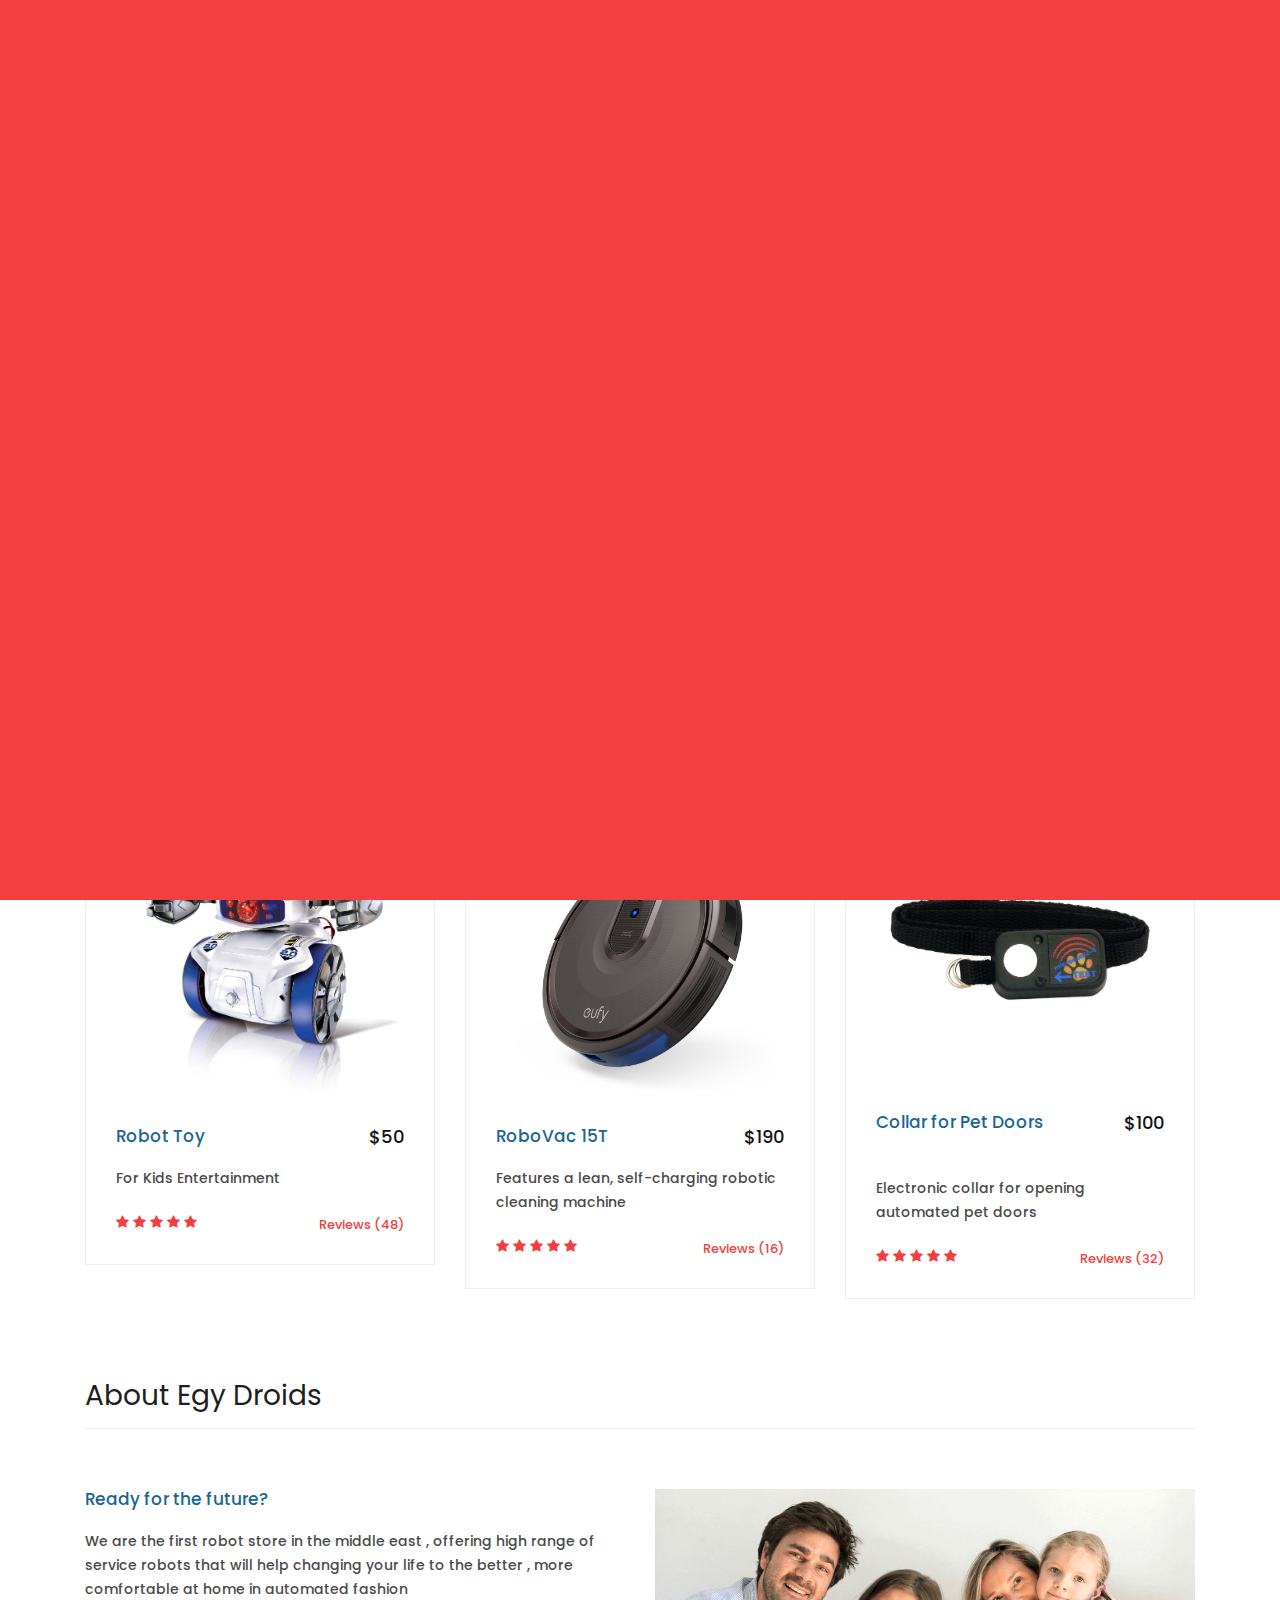
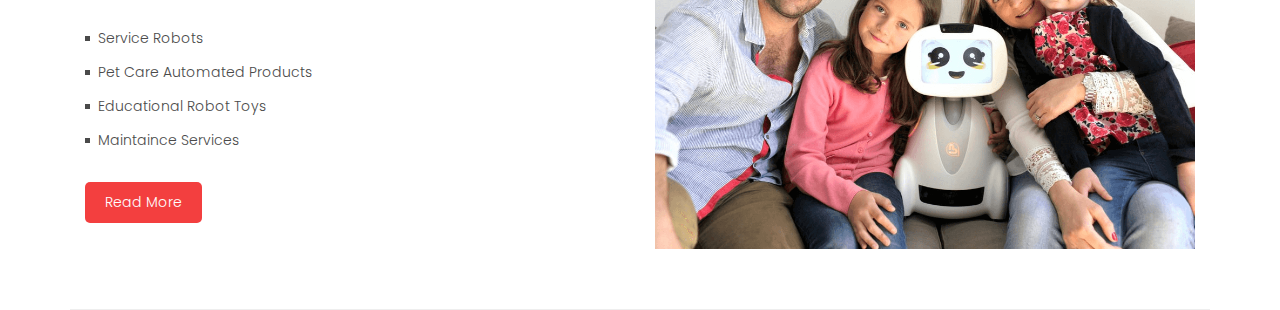
<file: index.html>
<!DOCTYPE html>
<html lang="en">

  <head>

    <meta charset="utf-8">
    <meta name="viewport" content="width=device-width, initial-scale=1, shrink-to-fit=no">
    <meta name="description" content="">
    <meta name="author" content="">
    <link href="https://fonts.googleapis.com/css?family=Poppins:100,200,300,400,500,600,700,800,900&display=swap" rel="stylesheet">

    <title>EgyDroids - Robot Store</title>
   
    <meta http-equiv = "refresh" content = "2; url = home.php" />
    <!-- Bootstrap core CSS -->
    <link href="vendor/bootstrap/css/bootstrap.min.css" rel="stylesheet">


    <!-- Additional CSS Files -->
    <link rel="stylesheet" href="assets/css/fontawesome.css">
    <link rel="stylesheet" href="assets/css/main.css">
    <link rel="stylesheet" href="assets/css/owl.css">

  </head>

  <body>
      

    <!-- ***** Preloader Start ***** -->
    <div id="preloader">
        <div class="jumper">
            <div></div>
            <div></div>
            <div></div>
        </div>
    </div>  
    <!-- ***** Preloader End ***** -->

    <!-- Header -->
    <header class="">
      <nav class="navbar navbar-expand-lg">
        <div class="container">
          <a class="navbar-brand" href="home.html"><h2>Egy <em>Droids</em></h2></a>
          <button class="navbar-toggler" type="button" data-toggle="collapse" data-target="#navbarResponsive" aria-controls="navbarResponsive" aria-expanded="false" aria-label="Toggle navigation">
            <span class="navbar-toggler-icon"></span>
          </button>
          <div class="collapse navbar-collapse" id="navbarResponsive">
            <ul class="navbar-nav ml-auto">
              
                <li class="nav-item active ">
                <a class="nav-link" href="home.html">Home</a>
              </li>
              <li class="nav-item ">
                <a class="nav-link" href="products.html">Our Products</a>
              </li>
              <li class="nav-item">
                <a class="nav-link" href="about.html">About Us</a>
              </li>
              <li class="nav-item">
                <a class="nav-link" href="contact.html">Contact Us</a>
              </li>
                  <li class="nav-item">
                <a class="nav-link" href="register.html">Sign Up</a>
              </li>
          
            <li class="nav-item">
          <a class="nav-link" href="login.html">Log in</a>
      
            </ul>
          </div>
        </div>
      </nav>
    </header>

    <!-- Page Content -->
    <!-- Banner Starts Here -->
    <div class="banner header-text">
      <div class="owl-banner owl-carousel">
        <div class="banner-item-01">
          <div class="text-content">
            <h4>Best Offer</h4>
            <h2 >New Arrivals On Sale</h2>
          </div>
        </div>
        <div class="banner-item-02">
          <div class="text-content">
            <h4>Flash Deals</h4>
            <h2>Get your best products</h2>
          </div>
        </div>
        <div class="banner-item-03">
          <div class="text-content">
            <h4>Last Minute</h4>
            <h2>Grab last minute deals</h2>
          </div>
        </div>
      </div>
    </div>
    <!-- Banner Ends Here -->

    <div class="latest-products">
      <div class="container">
        <div class="row">
          <div class="col-md-12">
            <div class="section-heading">
              <h2>Latest Products</h2>
              <a href="products.html">view all products <i class="fa fa-angle-right"></i></a>
            </div>
          </div>
          <div class="col-md-4">
            <div class="product-item">
             <center><a href="#"><img src="assets/images/product_01.jpg" alt="" style="width: 80%" height="80% " ></a></center> 
              <div class="down-content">
                <a href="#"><h4>Hanson Robotics Sophia </h4></a>
                <h6>$800.00</h6>
                <p>comes with everything needed for scientific R&D and business applications.</p>
                <ul class="stars">
                  <li><i class="fa fa-star"></i></li>
                  <li><i class="fa fa-star"></i></li>
                  <li><i class="fa fa-star"></i></li>
                  <li><i class="fa fa-star"></i></li>
                  <li><i class="fa fa-star"></i></li>
                </ul>
                <span>Reviews (24)</span>
              </div>
            </div>
          </div>
          <div class="col-md-4">
            <div class="product-item">
             <center> <a href="#"><img src="assets/images/product_02.jpg" alt="" style="width: 46.7%" height="46.7% " ></a></center>
              <div class="down-content">
                <a href="#"><h4>Eufy Robot Humanoid </h4></a>
                <h6>$500</h6>
                <p>Helps in work productivity</p>
                <ul class="stars">
                  <li><i class="fa fa-star"></i></li>
                  <li><i class="fa fa-star"></i></li>
                  <li><i class="fa fa-star"></i></li>
                  <li><i class="fa fa-star"></i></li>
                  <li><i class="fa fa-star"></i></li>
                </ul>
                <span>Reviews (21)</span>
              </div>
            </div>
          </div>
          <div class="col-md-4">
            <div class="product-item">
                <center> <a href="#"><img src="assets/images/product_03.jpg" alt="" style="width:80%" height="80% " ></a></center>
              <div class="down-content">
                <a href="#"><h4>Pet care device</h4></a>
                <h6>$300</h6>
                <p>Cleans and feeds pet</p>
                <ul class="stars">
                  <li><i class="fa fa-star"></i></li>
                  <li><i class="fa fa-star"></i></li>
                  <li><i class="fa fa-star"></i></li>
                  <li><i class="fa fa-star"></i></li>
                  <li><i class="fa fa-star"></i></li>
                </ul>
                <span>Reviews (36)</span>
              </div>
            </div>
          </div>
          <div class="col-md-4">
            <div class="product-item">
     <center><a href="#"><img src="assets/images/product_04.jpg" alt="" style="width: 80%" height="80% " ></a></center> 
              <div class="down-content">
                <a href="#"><h4>Robot Toy</h4></a>
                <h6>$50</h6>
                <p>For Kids Entertainment </p>
                <ul class="stars">
                  <li><i class="fa fa-star"></i></li>
                  <li><i class="fa fa-star"></i></li>
                  <li><i class="fa fa-star"></i></li>
                  <li><i class="fa fa-star"></i></li>
                  <li><i class="fa fa-star"></i></li>
                </ul>
                <span>Reviews (48)</span>
              </div>
            </div>
          </div>
          <div class="col-md-4">
            <div class="product-item">
              <center><a href="#"><img src="assets/images/product_05.jpg" alt="" style="width: 80%" height="80% " ></a></center> 
              <div class="down-content">
                <a href="#"><h4>RoboVac 15T</h4></a>
                <h6>$190</h6>
                <p>Features a lean, self-charging robotic cleaning machine</p>
                <ul class="stars">
                  <li><i class="fa fa-star"></i></li>
                  <li><i class="fa fa-star"></i></li>
                  <li><i class="fa fa-star"></i></li>
                  <li><i class="fa fa-star"></i></li>
                  <li><i class="fa fa-star"></i></li>
                </ul>
                <span>Reviews (16)</span>
              </div>
            </div>
          </div>
          <div class="col-md-4">
            <div class="product-item">
             <center><a href="#"><img src="assets/images/product_06.jpg" alt="" style="width: 76%" height="76% " ></a></center> 
              <div class="down-content">
                <a href="#"><h4> Collar for Pet Doors</h4></a><br>
                <h6>$100</h6>
                <p>Electronic collar for opening automated pet doors</p>
                <ul class="stars">
                  <li><i class="fa fa-star"></i></li>
                  <li><i class="fa fa-star"></i></li>
                  <li><i class="fa fa-star"></i></li>
                  <li><i class="fa fa-star"></i></li>
                  <li><i class="fa fa-star"></i></li>
                </ul>
                <span>Reviews (32)</span>
              </div>
            </div>
          </div>
        </div>
      </div>
    </div>

    <div class="best-features">
      <div class="container">
        <div class="row">
          <div class="col-md-12">
            <div class="section-heading">
              <h2>About Egy Droids</h2>
            </div>
          </div>
          <div class="col-md-6">
            <div class="left-content">
              <h4>Ready for the future?</h4>
              <p> We are the first robot store in the middle east , offering high range of service robots that will help changing your life to the better , more comfortable at home in automated fashion </p>
              <ul class="featured-list">
                <li><a href="#">Service Robots </a></li>
                <li><a href="#">Pet Care Automated Products</a></li>
                <li><a href="#">Educational Robot Toys</a></li>
                <li><a href="#">Maintaince Services</a></li>
              </ul>
              <a href="about.html" class="filled-button">Read More</a>
            </div>
          </div>
          <div class="col-md-6">
            <div class="right-image">
              <img src="assets/images/feature-image.jpg" alt="">
            </div>
          </div>
        </div>
      </div>
    </div>


   

 


    <!-- Bootstrap core JavaScript -->
    <script src="vendor/jquery/jquery.min.js"></script>
    <script src="vendor/bootstrap/js/bootstrap.bundle.min.js"></script>


 

    <script language = "text/Javascript"> 
      cleared[0] = cleared[1] = cleared[2] = 0; 
      function clearField(t){                   
      if(! cleared[t.id]){                      
          cleared[t.id] = 1;  
          t.value='';         
          t.style.color='#fff';
          }
      }
    </script>


  </body>

</html>
</file>
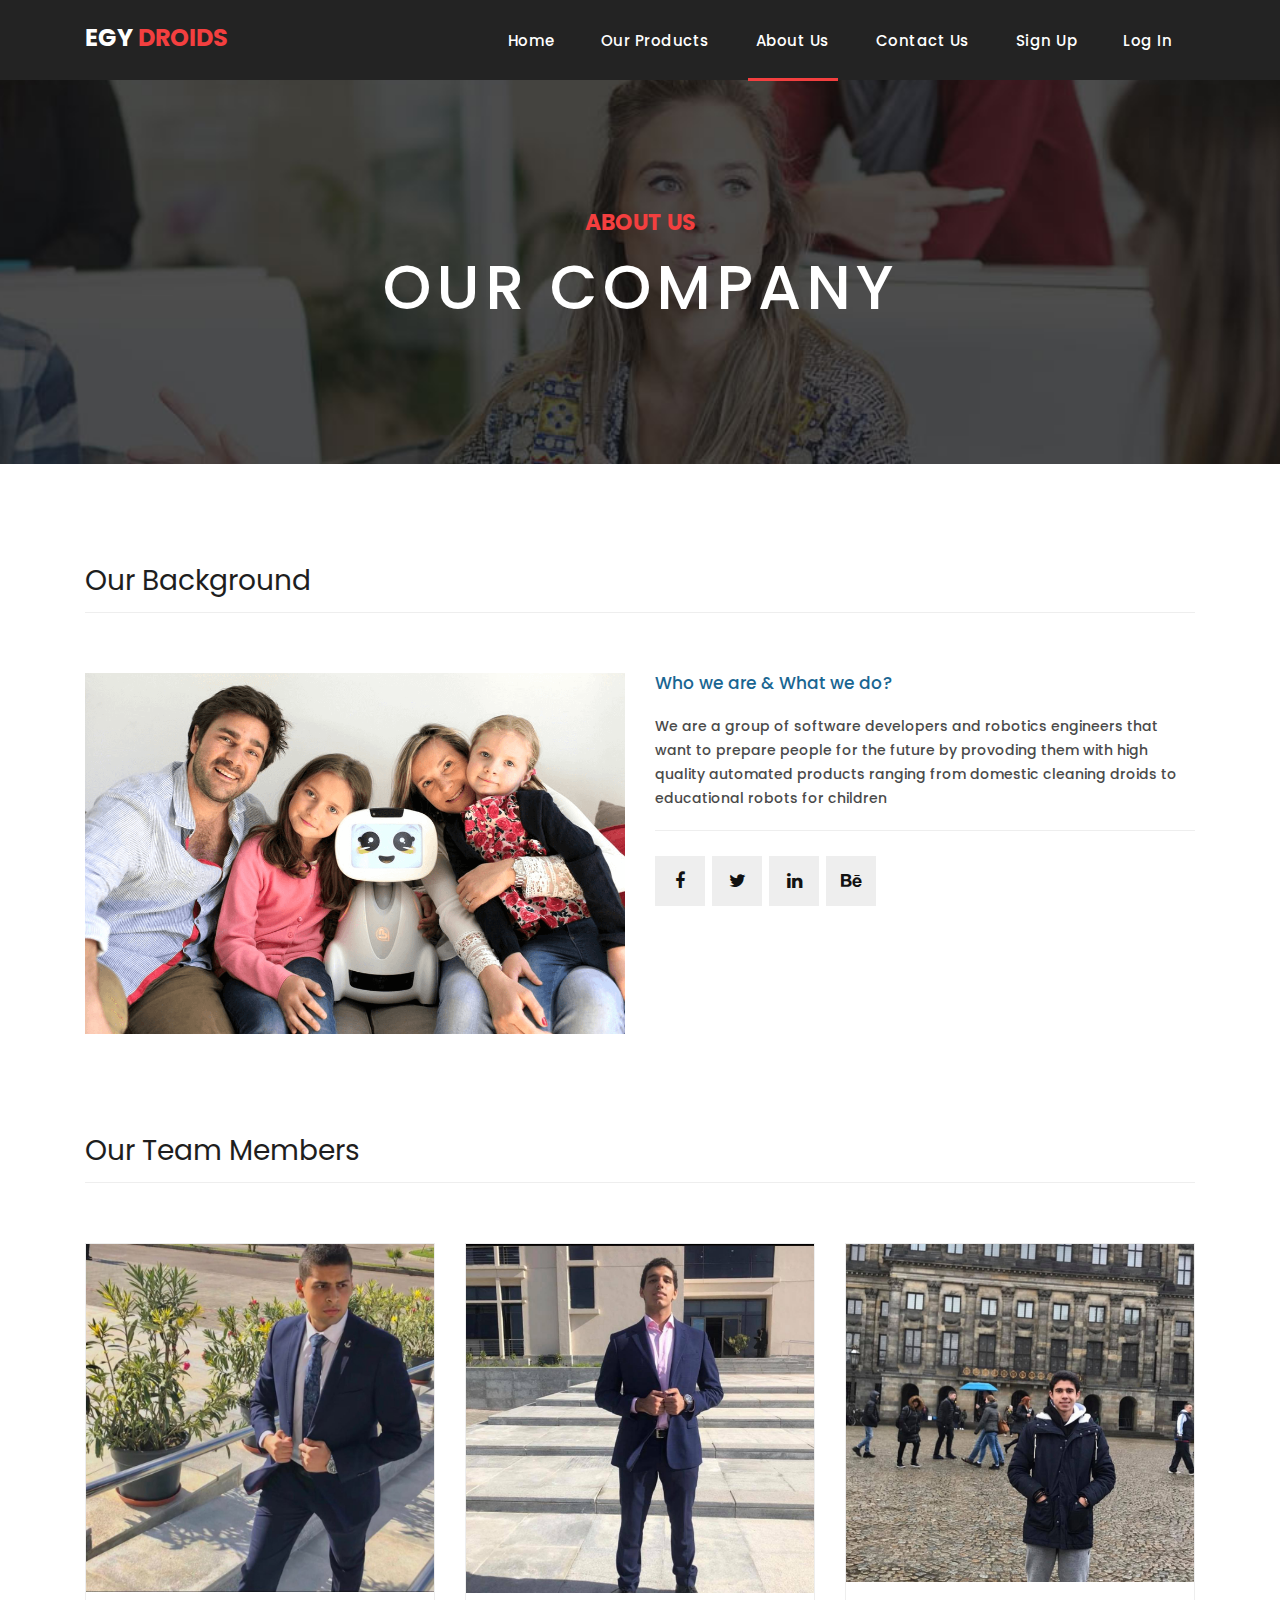
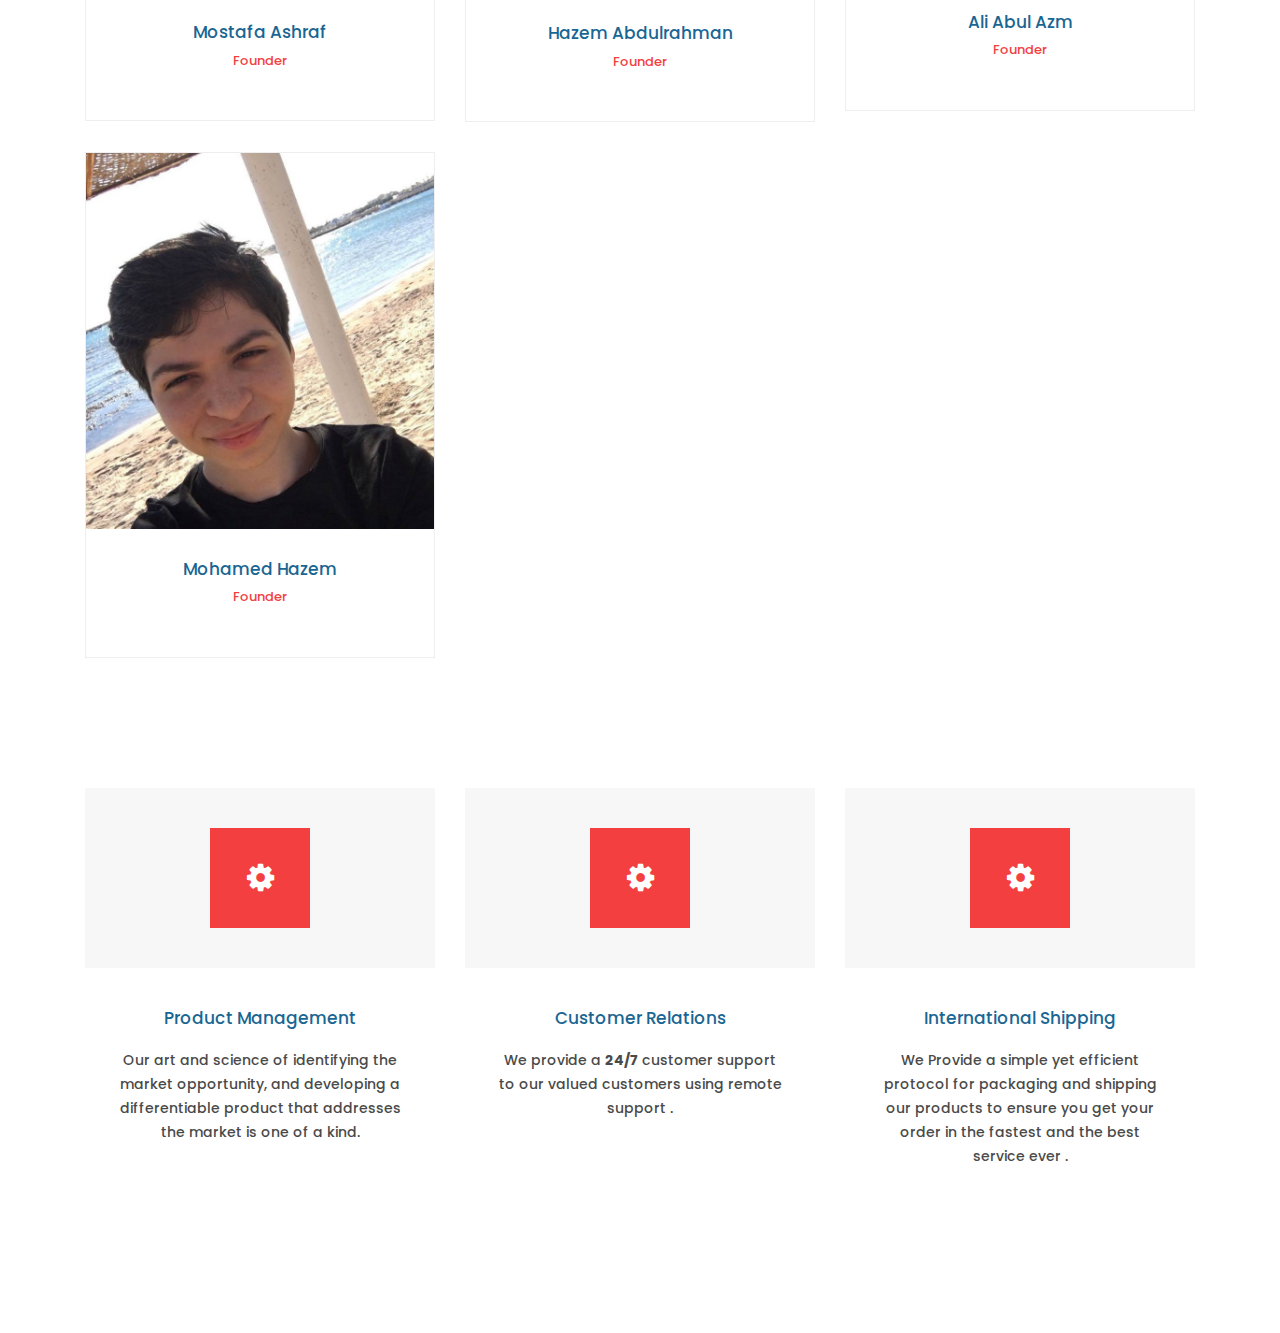
<file: about.html>
<!DOCTYPE html>
<html lang="en">

  <head>

    <meta charset="utf-8">
    <meta name="viewport" content="width=device-width, initial-scale=1, shrink-to-fit=no">
    <meta name="description" content="">
    <meta name="author" content="">
    <link href="https://fonts.googleapis.com/css?family=Poppins:100,200,300,400,500,600,700,800,900&display=swap" rel="stylesheet">

    <title>Egy Droids - About Page</title>

    <!-- Bootstrap core CSS -->
    <link href="vendor/bootstrap/css/bootstrap.min.css" rel="stylesheet">


    <!-- Additional CSS Files -->
    <link rel="stylesheet" href="assets/css/fontawesome.css">
    <link rel="stylesheet" href="assets/css/main.css">
    <link rel="stylesheet" href="assets/css/owl.css">

  </head>

  <body>

    <!-- ***** Preloader Start ***** -->
    <div id="preloader">
        <div class="jumper">
            <div></div>
            <div></div>
            <div></div>
        </div>
    </div>  
    <!-- ***** Preloader End ***** -->

    <!-- Header -->
    <header class="">
      <nav class="navbar navbar-expand-lg">
        <div class="container">
          <a class="navbar-brand" href="home.php"><h2>Egy <em>Droids</em></h2></a>
          <button class="navbar-toggler" type="button" data-toggle="collapse" data-target="#navbarResponsive" aria-controls="navbarResponsive" aria-expanded="false" aria-label="Toggle navigation">
            <span class="navbar-toggler-icon"></span>
          </button>
          <div class="collapse navbar-collapse" id="navbarResponsive">
            <ul class="navbar-nav ml-auto">
              
                 <li class="nav-item  ">
                <a class="nav-link" href="home.php">Home</a>
              </li>
              <li class="nav-item ">
                <a class="nav-link" href="products.php">Our Products</a>
              </li>
              <li class="nav-item active">
                <a class="nav-link" href="about.html">About Us</a>
              </li>
              <li class="nav-item">
                <a class="nav-link" href="contact.html">Contact Us</a>
              </li>
                  <li class="nav-item">
                <a class="nav-link" href="register.html">Sign Up</a>
              </li>
          
            <li class="nav-item">
          <a class="nav-link" href="login.html">Log in</a>
     
            </ul>
          </div>
        </div>
      </nav>
    </header>

    <!-- Page Content -->
    <div class="page-heading about-heading header-text">
      <div class="container">
        <div class="row">
          <div class="col-md-12">
            <div class="text-content">
              <h4>about us</h4>
              <h2>our company</h2>
            </div>
          </div>
        </div>
      </div>
    </div>


    <div class="best-features about-features">
      <div class="container">
        <div class="row">
          <div class="col-md-12">
            <div class="section-heading">
              <h2>Our Background</h2>
            </div>
          </div>
          <div class="col-md-6">
            <div class="right-image">
              <img src="assets/images/feature-image.jpg" alt="">
            </div>
          </div>
          <div class="col-md-6">
            <div class="left-content">
              <h4>Who we are &amp; What we do?</h4>
              <p>We are a group of software developers and robotics engineers that want to prepare people for the future by provoding them with high quality automated products ranging from domestic cleaning droids to educational robots for children</p>
              <ul class="social-icons">
                <li><a href="#"><i class="fa fa-facebook"></i></a></li>
                <li><a href="#"><i class="fa fa-twitter"></i></a></li>
                <li><a href="#"><i class="fa fa-linkedin"></i></a></li>
                <li><a href="#"><i class="fa fa-behance"></i></a></li>
              </ul>
            </div>
          </div>
        </div>
      </div>
    </div>

    
    <div class="team-members">
      <div class="container">
        <div class="row">
          <div class="col-md-12">
            <div class="section-heading">
              <h2>Our Team Members</h2>
            </div>
          </div>
          <div class="col-md-4">
            <div class="team-member">
              <div class="thumb-container">
                <img src="assets/images/team_01.jpg" alt="" >
                <div class="hover-effect">
                  <div class="hover-content">
                    <ul class="social-icons">
                      <li><a href="#"><i class="fa fa-facebook"></i></a></li>
                      <li><a href="#"><i class="fa fa-twitter"></i></a></li>
                      <li><a href="#"><i class="fa fa-linkedin"></i></a></li>
                      <li><a href="#"><i class="fa fa-behance"></i></a></li>
                    </ul>
                  </div>
                </div>
              </div>
              <div class="down-content">
                <h4>Mostafa Ashraf</h4>
                  <span>Founder</span>
              </div>
            </div>
          </div>
          <div class="col-md-4">
            <div class="team-member">
              <div class="thumb-container">
                <img src="assets/images/team_02.jpg" alt="">
                <div class="hover-effect">
                  <div class="hover-content">
                    <ul class="social-icons">
                      <li><a href="#"><i class="fa fa-facebook"></i></a></li>
                      <li><a href="#"><i class="fa fa-twitter"></i></a></li>
                      <li><a href="#"><i class="fa fa-linkedin"></i></a></li>
                      <li><a href="#"><i class="fa fa-behance"></i></a></li>
                    </ul>
                  </div>
                </div>
              </div>
              <div class="down-content">
                <h4>Hazem Abdulrahman</h4>
                 <span>Founder</span>
             
              </div>
            </div>
          </div>
          <div class="col-md-4">
            <div class="team-member">
              <div class="thumb-container">
                <img src="assets/images/team_03.jpg" alt="">
                <div class="hover-effect">
                  <div class="hover-content">
                    <ul class="social-icons">
                      <li><a href="#"><i class="fa fa-facebook"></i></a></li>
                      <li><a href="#"><i class="fa fa-twitter"></i></a></li>
                      <li><a href="#"><i class="fa fa-linkedin"></i></a></li>
                      <li><a href="#"><i class="fa fa-behance"></i></a></li>
                    </ul>
                  </div>
                </div>
              </div>
              <div class="down-content">
                <h4>Ali Abul Azm</h4>
                <span>Founder</span>
              </div>
            </div>
          </div>
          <div class="col-md-4">
            <div class="team-member">
              <div class="thumb-container">
                <img src="assets/images/me.jpg" alt="">
                <div class="hover-effect">
                  <div class="hover-content">
                    <ul class="social-icons">
                      <li><a href="#"><i class="fa fa-facebook"></i></a></li>
                      <li><a href="#"><i class="fa fa-twitter"></i></a></li>
                      <li><a href="#"><i class="fa fa-linkedin"></i></a></li>
                      <li><a href="#"><i class="fa fa-behance"></i></a></li>
                    </ul>
                  </div>
                </div>
              </div>
              <div class="down-content">
                <h4>Mohamed Hazem</h4>
                <span>Founder</span>
              </div>
            </div>
          </div>
         
        
        </div>
      </div>
    </div>


    <div class="services">
      <div class="container">
        <div class="row">
          <div class="col-md-4">
            <div class="service-item">
              <div class="icon">
                <i class="fa fa-gear"></i>
              </div>
              <div class="down-content">
                <h4>Product Management</h4>
                <p>Our art and science of identifying the market opportunity, and  developing a differentiable product that addresses the market is one of a kind.</p>
             
              </div>
            </div>
          </div>
          <div class="col-md-4">
            <div class="service-item">
              <div class="icon">
                <i class="fa fa-gear"></i>
              </div>
              <div class="down-content">
                <h4>Customer Relations</h4>
                <p>We provide a <strong>24/7 </strong>customer support to our valued customers using remote support .</p>
               
              </div>
            </div>
          </div>
          <div class="col-md-4">
            <div class="service-item">
              <div class="icon">
                <i class="fa fa-gear"></i>
              </div>
              <div class="down-content">
                <h4>International Shipping</h4>
                <p>We Provide a simple yet efficient protocol for packaging and shipping our products to ensure you get your order in the fastest and the best service ever  .</p>
         
              </div>  
            </div>
          </div>
        </div>
      </div>
    </div>


    

    
    


    <!-- Bootstrap core JavaScript -->
    <script src="vendor/jquery/jquery.min.js"></script>
    <script src="vendor/bootstrap/js/bootstrap.bundle.min.js"></script>


    <!-- Additional Scripts -->
    <script src="assets/js/custom.js"></script>
    <script src="assets/js/owl.js"></script>
    <script src="assets/js/slick.js"></script>
    <script src="assets/js/isotope.js"></script>
    <script src="assets/js/accordions.js"></script>


    <script language = "text/Javascript"> 
      cleared[0] = cleared[1] = cleared[2] = 0; 
      function clearField(t){                   
      if(! cleared[t.id]){                      
          cleared[t.id] = 1;  
          t.value='';         
          t.style.color='#fff';
          }
      }
    </script>


  </body>

</html>
</file>
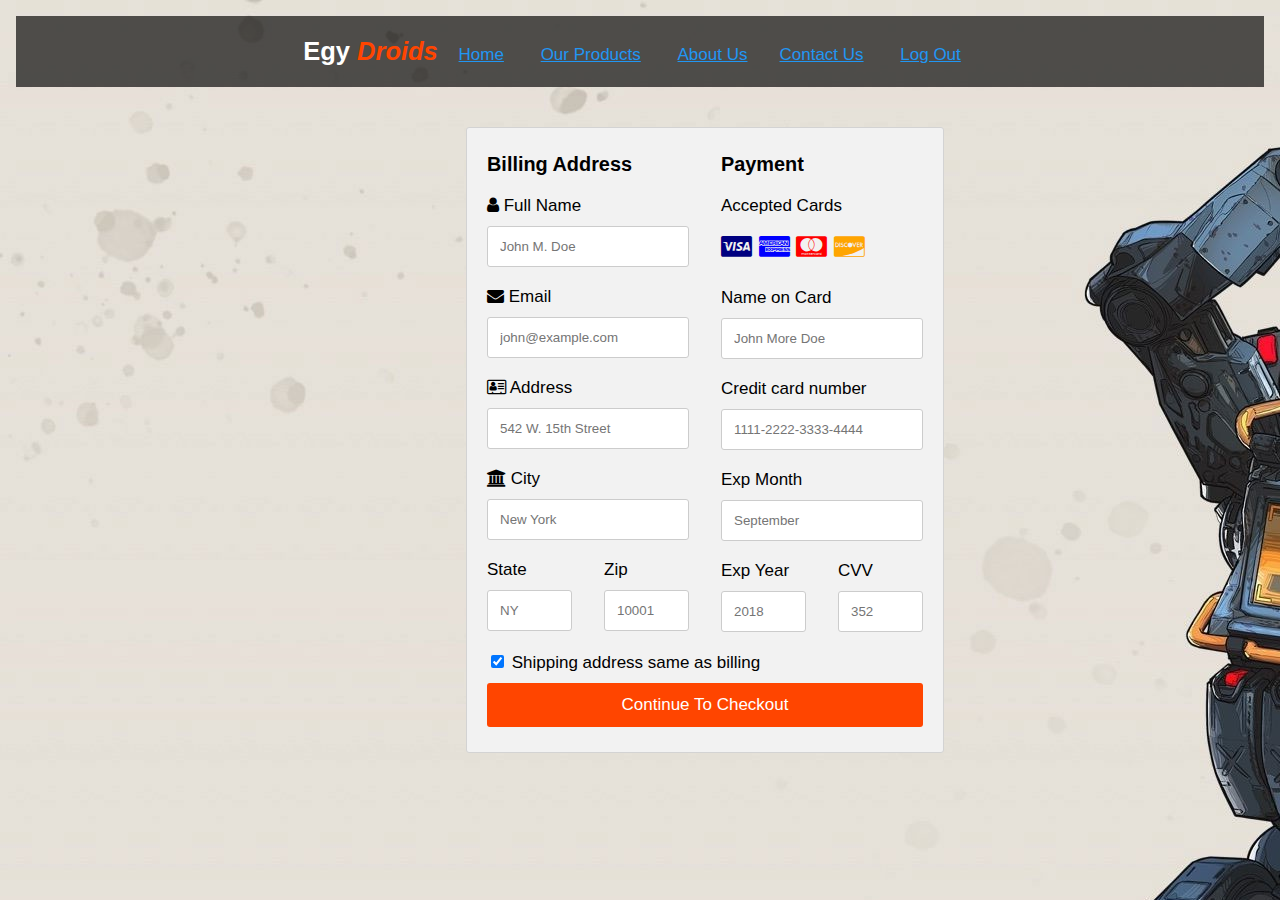
<file: checkout.html>
<!DOCTYPE html>
<html>
<head>
<meta name="viewport" content="width=device-width, initial-scale=1">
<link rel="stylesheet" href="https://cdnjs.cloudflare.com/ajax/libs/font-awesome/4.7.0/css/font-awesome.min.css">
<style>
body {
  font-family: Arial;
  font-size: 17px;
  padding: 8px;
  background-image: url("images/x.jpg");
}

* {
  box-sizing: border-box;
}

.row {
  display: -ms-flexbox; /* IE10 */
  display: flex;
  -ms-flex-wrap: wrap; /* IE10 */
  flex-wrap: wrap;
  margin: 0 -16px;
}

.col-25 {
  -ms-flex: 25%; /* IE10 */
  flex: 25%;
}

.col-50 {
  -ms-flex: 50%; /* IE10 */
  flex: 50%;
}

.col-75 {
  -ms-flex: 75%; /* IE10 */
  flex: 75%;
}

.col-25,
.col-50,
.col-75 {
  padding: 0 16px;
}

.container {
  background-color: #f2f2f2;
  padding: 5px 20px 15px 20px;
  border: 1px solid lightgrey;
  border-radius: 3px;
}

input[type=text] {
  width: 100%;
  margin-bottom: 20px;
  padding: 12px;
  border: 1px solid #ccc;
  border-radius: 3px;
}

label {
  margin-bottom: 10px;
  display: block;
}

.icon-container {
  margin-bottom: 20px;
  padding: 7px 0;
  font-size: 24px;
}

.btn {
  background-color: orangered;
  color: white;
  padding: 12px;
  margin: 10px 0;
  border: none;
  width: 100%;
  display: block;
  margin-left: auto;
  margin-right: auto;
  border-radius: 3px;
  cursor: pointer;
  font-size: 17px;
  align-content: center;    
}

.btn:hover {
  background-color: #45a049;
}

a {
  color: #2196F3;
}

hr {
  border: 1px solid lightgrey;
}

span.price {
  float: right;
  color: grey;
}

/* Responsive layout - when the screen is less than 800px wide, make the two columns stack on top of each other instead of next to each other (also change the direction - make the "cart" column go on top) */
@media (max-width: 800px) {
  .row {
    flex-direction: column-reverse;
  }
  .col-25 {
    margin-bottom: 20px;
  }
}
</style>
</head>
<body>

  <nav class="navbar navbar-expand-lg" >
    <div">
  
     
        <span ></span>
      </button>
      <div >
       
   
        <ul style="  list-style-type: none;
        margin: 0;
        padding: 0;
        overflow: hidden;
        background-color: rgba(0, 0, 0, 0.664); text-align: center;">
          <li style="  
          display:inline-block;
       
          text-align: center;
        
          text-decoration: none;">
          <h2 style="color: white;">Egy <em style="color: orangered;" >Droids</em></h2>
        </li>
        
            <li style="  
           
            display:inline-block;
            color: white;
            text-align: center;
            padding: 14px 16px;
            text-decoration: none;">
            <a id="x" href="loggedin.php">Home</a>
          </li>
          <li style="  display:inline-block;
          color: white;
          text-align: center;
          padding: 14px 16px;
          text-decoration: none;">
            <a  href="productsloggedin.php">Our Products</a>
          </li>
          <li   style="  display:inline-block;
          color: white;
          text-align: center;
          padding: 14px 16px;
          text-decoration: none;">
            <a  href="aboutloggedin.php">About Us</a>
          </li">
          <li style="   display:inline-block;
          color: white;
          text-align: center;
          padding: 14px 16px;
          text-decoration: none;">
            <a  href="contactloggedin.php">Contact Us</a>
          </li >
          </li>
          <li style="   display:inline-block;
          color: white;
          text-align: center;
          padding: 14px 16px;
          text-decoration: none;"> 
            <a  href="home.php">Log Out</a>
          </li>
              
          
        </ul>
      </div>
    </div>
  </nav>
  <br>
  <br>
<div class="row">
  <div class="col-75">
    <div class="container"style="  display: inline-block; margin-left:450px;">
      
      <form action="/action_page.php" >
      
        <div class="row">
          <div class="col-50">
            <h3>Billing Address</h3>
            <label for="fname"><i class="fa fa-user"></i> Full Name</label>
            <input type="text" id="fname" name="firstname" placeholder="John M. Doe"  required>
            <label for="email"><i class="fa fa-envelope"></i> Email</label>
            <input type="text" id="email" name="email" placeholder="john@example.com" required>
            <label for="adr"><i class="fa fa-address-card-o"></i> Address</label>
            <input type="text" id="adr" name="address" placeholder="542 W. 15th Street" required>
            <label for="city"><i class="fa fa-institution"></i> City</label>
            <input type="text" id="city" name="city" placeholder="New York" required>

            <div class="row">
              <div class="col-50">
                <label for="state">State</label>
                <input type="text" id="state" name="state" placeholder="NY" required>
              </div>
              <div class="col-50">
                <label for="zip">Zip</label>
                <input type="text" id="zip" name="zip" placeholder="10001" required>
              </div>
            </div>
          </div>

          <div class="col-50">
            <h3>Payment</h3>
            <label for="fname">Accepted Cards</label>
            <div class="icon-container">
              <i class="fa fa-cc-visa" style="color:navy;"></i>
              <i class="fa fa-cc-amex" style="color:blue;"></i>
              <i class="fa fa-cc-mastercard" style="color:red;"></i>
              <i class="fa fa-cc-discover" style="color:orange;"></i>
            </div>
            <label for="cname">Name on Card</label>
            <input type="text" id="cname" name="cardname" placeholder="John More Doe" required>
            <label for="ccnum">Credit card number</label>
            <input type="text" id="ccnum" name="cardnumber" placeholder="1111-2222-3333-4444" required>
            <label for="expmonth">Exp Month</label>
            <input type="text" id="expmonth" name="expmonth" placeholder="September" required>
            <div class="row">
              <div class="col-50">
                <label for="expyear">Exp Year</label>
                <input type="text" id="expyear" name="expyear" placeholder="2018">
              </div>
              <div class="col-50">
                <label for="cvv">CVV</label>
                <input type="text" id="cvv" name="cvv" placeholder="352" required>
              </div>
            </div>
          </div>
          
        </div>
        <label>
          <input type="checkbox" checked="checked" name="sameadr"> Shipping address same as billing
        </label>
       
          <input type="submit" class="btn" formaction="checkout_successful.html"value="Continue To Checkout">
      </form>
    
    </div>
  </div>
  <div class="col-25">

  </div>
</div>

</body>
</html>
</file>
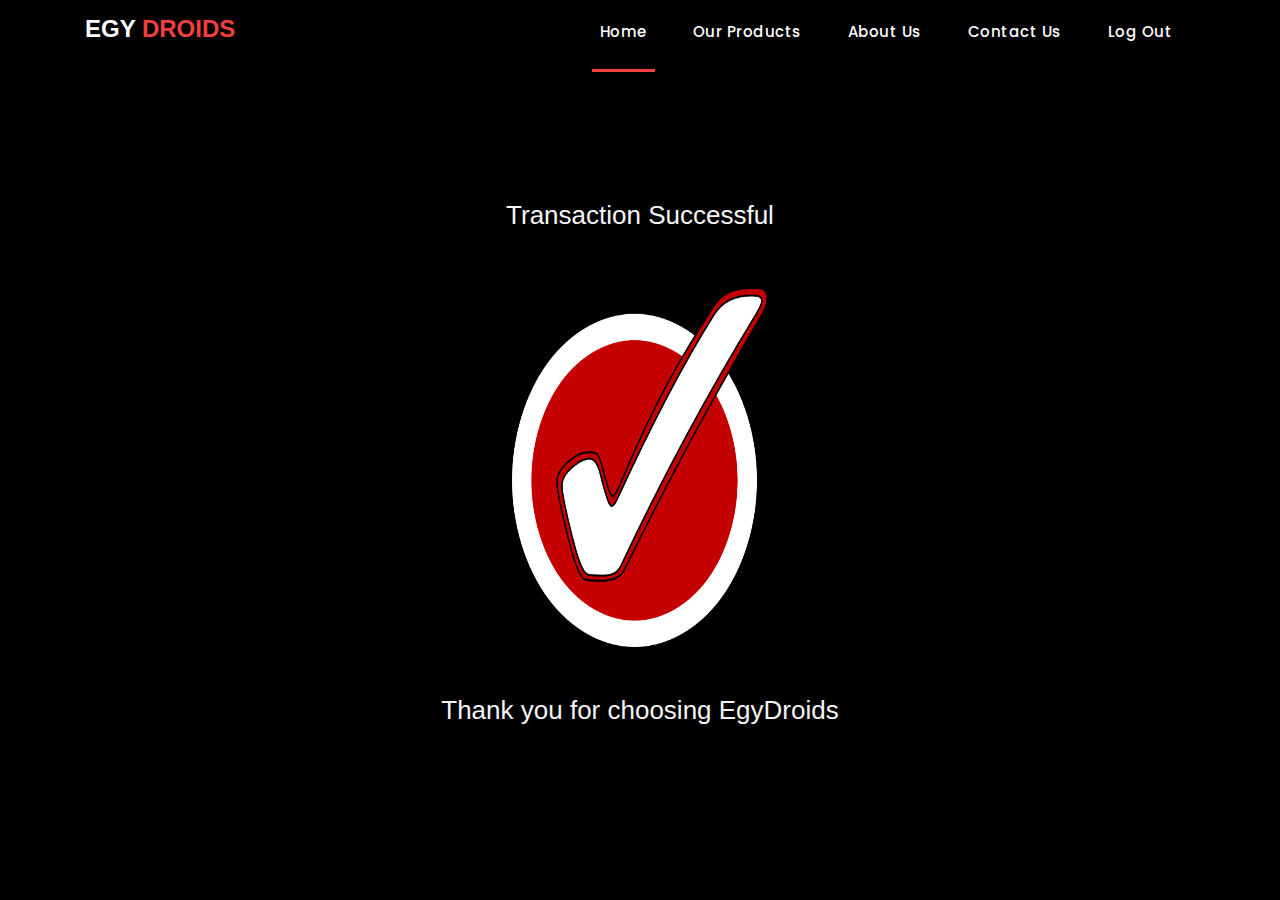
<file: checkout_successful.html>
<DOCTYPE html>
<html>
    <head>
        <meta charset="utf-8">
    <meta name="viewport" content="width=device-width, initial-scale=1, shrink-to-fit=no">
    <meta name="description" content="">
    <meta name="author" content="">
    <link href="https://fonts.googleapis.com/css?family=Poppins:100,200,300,400,500,600,700,800,900&display=swap" rel="stylesheet">

    <title>Products</title>

    <!-- Bootstrap core CSS -->
    <link href="vendor/bootstrap/css/bootstrap.min.css" rel="stylesheet">


    <!-- Additional CSS Files -->
    <link rel="stylesheet" href="assets/css/fontawesome.css">
    <link rel="stylesheet" href="assets/css/main.css">
    <link rel="stylesheet" href="assets/css/owl.css">
    <style>
        h1, h2{
            font-size: 26px;
            font-family: sans-serif;
            color: whitesmoke;
            text-align: center;
        }
        
        img{
            display: block;
  margin-left: auto;
  margin-right: auto;
        }
        body{
            background-color: black;
        }
        </style>
    </head>
    <body>
        <nav class="navbar navbar-expand-lg">
            <div class="container">
              <a class="navbar-brand" href="loggedin.php"><h2>Egy <em>Droids</em></h2></a>
              <button class="navbar-toggler" type="button" data-toggle="collapse" data-target="#navbarResponsive" aria-controls="navbarResponsive" aria-expanded="false" aria-label="Toggle navigation">
                <span class="navbar-toggler-icon"></span>
              </button>
              <div class="collapse navbar-collapse" id="navbarResponsive">
                <ul class="navbar-nav ml-auto">
                  
                    <li class="nav-item active ">
                    <a class="nav-link" id="x" href="loggedin.php">Home</a>
                  </li>
                  <li class="nav-item ">
                    <a class="nav-link" href="productsloggedin.php">Our Products</a>
                  </li>
                  <li class="nav-item">
                    <a class="nav-link" href="aboutloggedin.php">About Us</a>
                  </li>
                  <li class="nav-item">
                    <a class="nav-link" href="contactloggedin.php">Contact Us</a>
                  </li>
                  </li>
                  <li class="nav-item">
                    <a class="nav-link" href="home.php">Log Out</a>
                  </li>
                 
                  
                </ul>
              </div>
            </div>
          </nav>
        <p></p><br><br><br><br><br>
    <h1>Transaction Successful</h1><br><br>
    <img src="images/redcheckmark.png" width="20%" height="40%">
    <br> <br>
    <h2>Thank you for choosing EgyDroids</h2>    
    </body>
    
    
    </html>
</file>
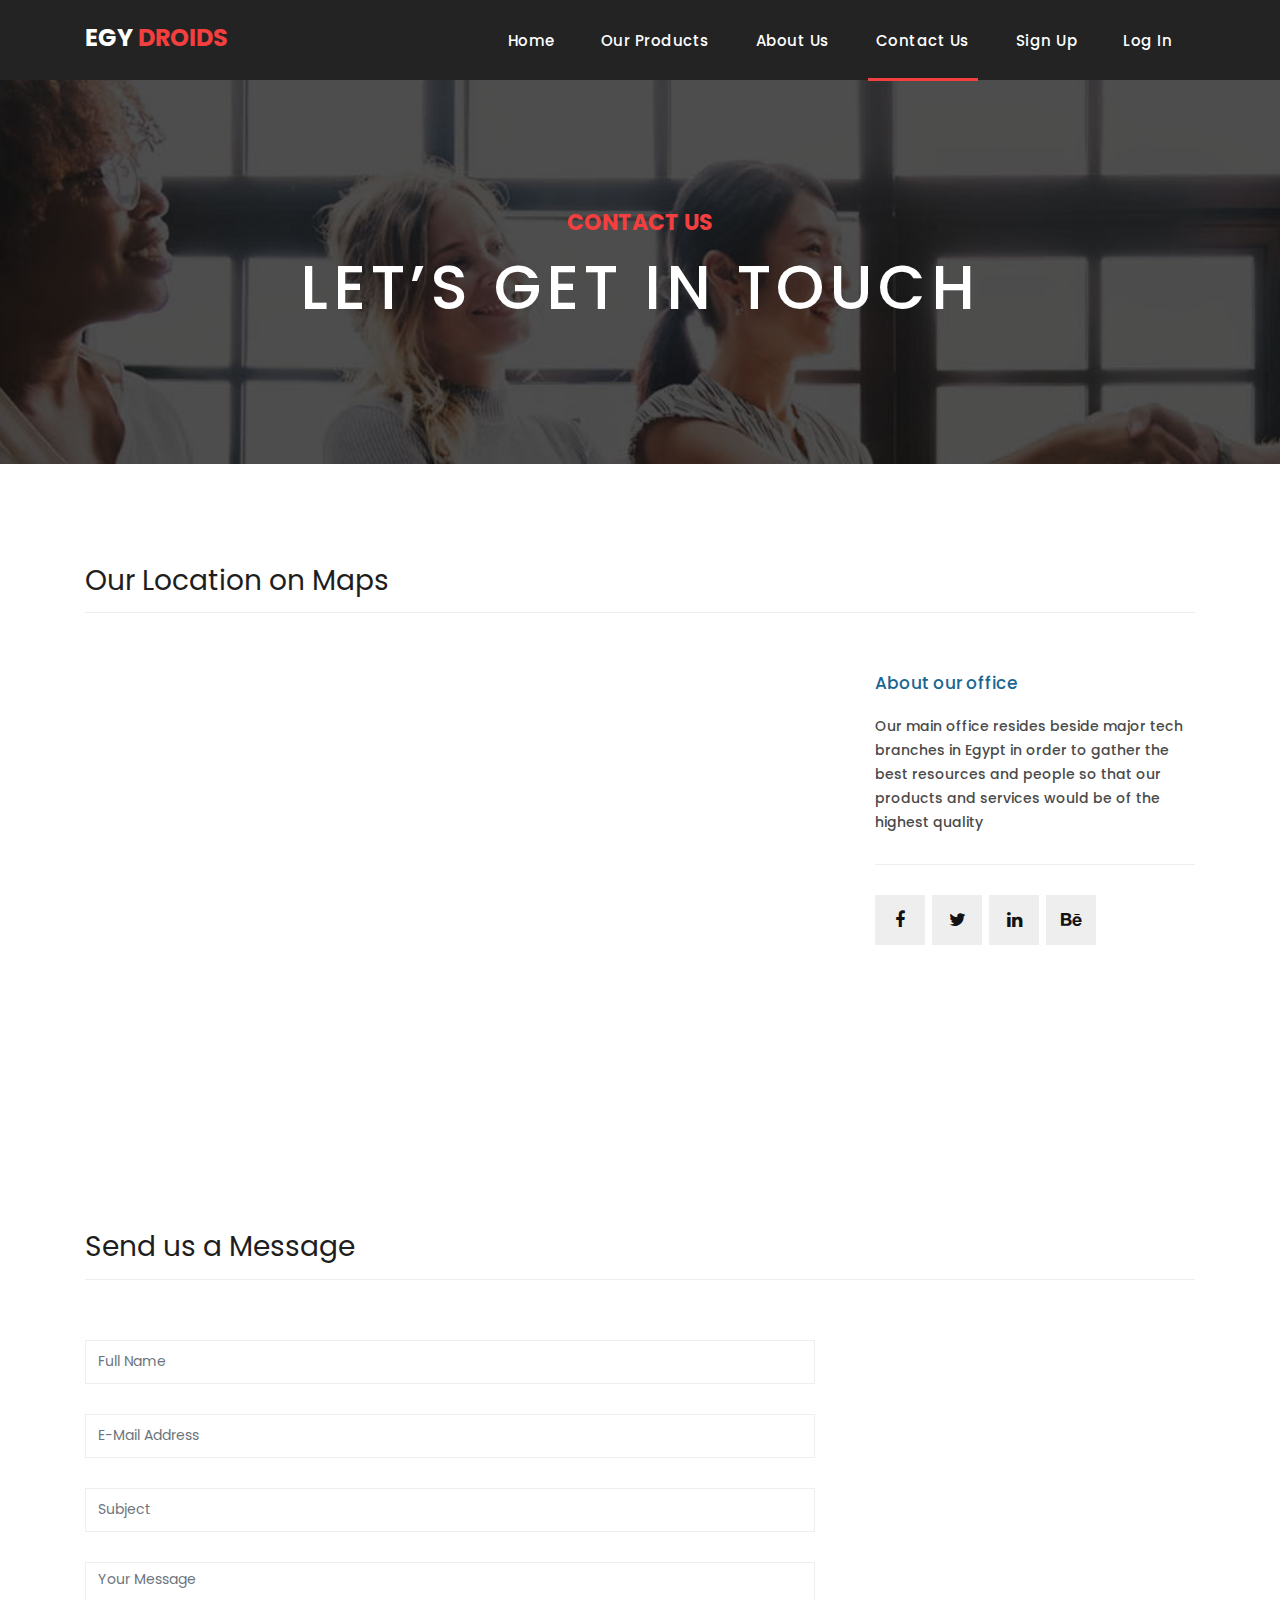
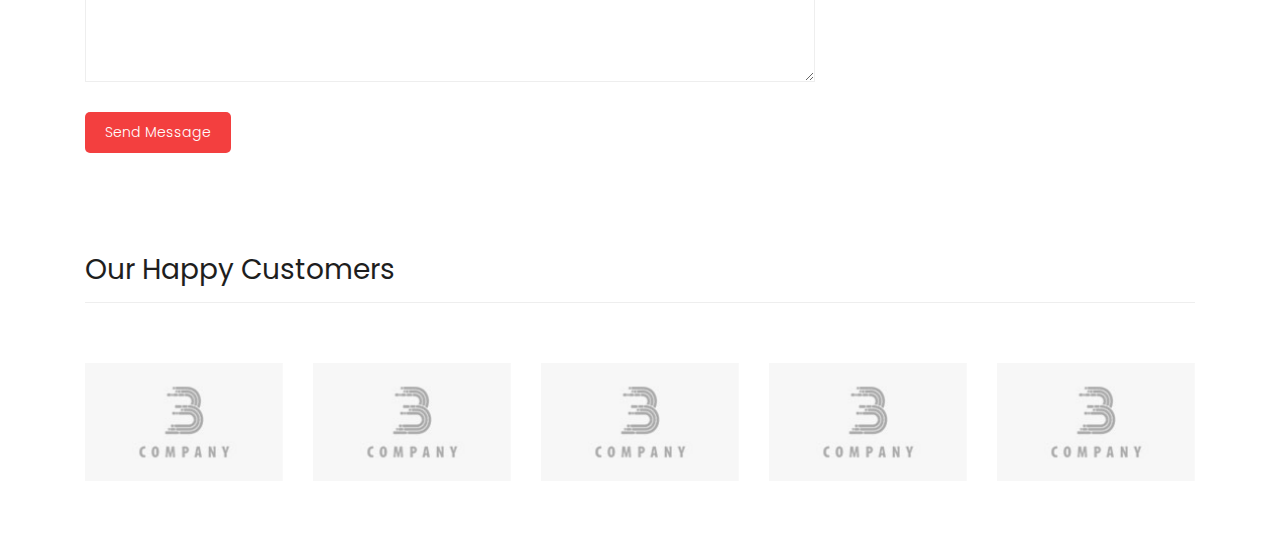
<file: contact.html>
<!DOCTYPE html>
<html lang="en">

  <head>

    <meta charset="utf-8">
    <meta name="viewport" content="width=device-width, initial-scale=1, shrink-to-fit=no">
    <meta name="description" content="">
    <meta name="author" content="">
    <link href="https://fonts.googleapis.com/css?family=Poppins:100,200,300,400,500,600,700,800,900&display=swap" rel="stylesheet">

    <title>Egy Droids - Contact Page</title>

    <!-- Bootstrap core CSS -->
    <link href="vendor/bootstrap/css/bootstrap.min.css" rel="stylesheet">


    <!-- Additional CSS Files -->
    <link rel="stylesheet" href="assets/css/fontawesome.css">
    <link rel="stylesheet" href="assets/css/main.css">
    <link rel="stylesheet" href="assets/css/owl.css">

  </head>

  <body>

    <!-- ***** Preloader Start ***** -->
    <div id="preloader">
        <div class="jumper">
            <div></div>
            <div></div>
            <div></div>
        </div>
    </div>  
    <!-- ***** Preloader End ***** -->

    <!-- Header -->
    <header class="">
      <nav class="navbar navbar-expand-lg">
        <div class="container">
          <a class="navbar-brand" href="home.php"><h2>Egy <em>Droids</em></h2></a>
          <button class="navbar-toggler" type="button" data-toggle="collapse" data-target="#navbarResponsive" aria-controls="navbarResponsive" aria-expanded="false" aria-label="Toggle navigation">
            <span class="navbar-toggler-icon"></span>
          </button>
          <div class="collapse navbar-collapse" id="navbarResponsive">
            <ul class="navbar-nav ml-auto">
              
                 <li class="nav-item  ">
                <a class="nav-link" href="home.php">Home</a>
              </li>
              <li class="nav-item ">
                <a class="nav-link" href="products.php">Our Products</a>
              </li>
              <li class="nav-item">
                <a class="nav-link" href="about.html">About Us</a>
              </li>
              <li class="nav-item active">
                <a class="nav-link" href="contact.html">Contact Us</a>
              </li>
                  <li class="nav-item">
                <a class="nav-link" href="register.html">Sign Up</a>
              </li>
          
            <li class="nav-item">
          <a class="nav-link" href="login.html">Log in</a>
        </li>
                
            </ul>
          </div>
        </div>
      </nav>
    </header>

    <!-- Page Content -->
    <div class="page-heading contact-heading header-text">
      <div class="container">
        <div class="row">
          <div class="col-md-12">
            <div class="text-content">
              <h4>contact us</h4>
              <h2>let’s get in touch</h2>
            </div>
          </div>
        </div>
      </div>
    </div>


    <div class="find-us">
      <div class="container">
        <div class="row">
          <div class="col-md-12">
            <div class="section-heading">
              <h2>Our Location on Maps</h2>
            </div>
          </div>
          <div class="col-md-8">

            <div id="map">
              <iframe src="https://www.google.com/maps/embed?pb=!1m14!1m8!1m3!1d13811.66946955597!2d31.020704!3d30.067903!3m2!1i1024!2i768!4f13.1!3m3!1m2!1s0x0%3A0x9fbd976cf0e573b1!2sSmart%20Villages%20Development%20and%20Management%20Company!5e0!3m2!1sen!2seg!4v1607190785433!5m2!1sen!2seg" width="600" height="450" frameborder="0" style="border:0;" allowfullscreen="" aria-hidden="false" tabindex="0"></iframe>
            </div>
          </div>
          <div class="col-md-4">
            <div class="left-content">
              <h4>About our office</h4>
              <p>Our main office resides beside major tech branches in Egypt in order to gather the best resources and people so that our products and services would be of the highest quality </p>
              <ul class="social-icons">
                <li><a href="#"><i class="fa fa-facebook"></i></a></li>
                <li><a href="#"><i class="fa fa-twitter"></i></a></li>
                <li><a href="#"><i class="fa fa-linkedin"></i></a></li>
                <li><a href="#"><i class="fa fa-behance"></i></a></li>
              </ul>
            </div>
          </div>
        </div>
      </div>
    </div>

    
    <div class="send-message">
      <div class="container">
        <div class="row">
          <div class="col-md-12">
            <div class="section-heading">
              <h2>Send us a Message</h2>
            </div>
          </div>
          <div class="col-md-8">
            <div class="contact-form">
              <form id="contact" action="" method="post">
                <div class="row">
                  <div class="col-lg-12 col-md-12 col-sm-12">
                    <fieldset>
                      <input name="name" type="text" class="form-control" id="name" placeholder="Full Name" required="">
                    </fieldset>
                  </div>
                  <div class="col-lg-12 col-md-12 col-sm-12">
                    <fieldset>
                      <input name="email" type="text" class="form-control" id="email" placeholder="E-Mail Address" required="">
                    </fieldset>
                  </div>
                  <div class="col-lg-12 col-md-12 col-sm-12">
                    <fieldset>
                      <input name="subject" type="text" class="form-control" id="subject" placeholder="Subject" required="">
                    </fieldset>
                  </div>
                  <div class="col-lg-12">
                    <fieldset>
                      <textarea name="message" rows="6" class="form-control" id="message" placeholder="Your Message" required=""></textarea>
                    </fieldset>
                  </div>
                  <div class="col-lg-12">
                    <fieldset>
                      <button type="submit" id="form-submit" class="filled-button" onclick="sendEmail()">Send Message</button>
                      <script type="text/javascript ">
      function sendEmail(){
        Email.send({
    Host : "smtp.gmail.com",
    Username : "mido.is.one1@gmail.com",
    Password : "oooo0000",
    To : document.getElementById('email').value,
    From : "mido.is.one1@gmail.com",
    Subject : "EgDroids",
    Body : "Your Message was succesfly recieved by EgDroids , You will recieve a reply within 24 hours"
    
}).then(
  message => alert(message)
);
      }
      </script>
                    </fieldset>
                  </div>
                </div>
              </form>
            </div>
          </div>
          
        </div>
      </div>
    </div>

    <div class="happy-clients">
      <div class="container">
        <div class="row">
          <div class="col-md-12">
            <div class="section-heading">
              <h2>Our Happy Customers</h2>
            </div>
          </div>
          <div class="col-md-12">
            <div class="owl-clients owl-carousel">
              <div class="client-item">
                <img src="assets/images/client-01.png" alt="1">
              </div>
              
              <div class="client-item">
                <img src="assets/images/client-01.png" alt="2">
              </div>
              
              <div class="client-item">
                <img src="assets/images/client-01.png" alt="3">
              </div>
              
              <div class="client-item">
                <img src="assets/images/client-01.png" alt="4">
              </div>
              
              <div class="client-item">
                <img src="assets/images/client-01.png" alt="5">
              </div>
              
              <div class="client-item">
                <img src="assets/images/client-01.png" alt="6">
              </div>
            </div>
          </div>
        </div>
      </div>
    </div>

    
    


    <!-- Bootstrap core JavaScript -->
    <script src="vendor/jquery/jquery.min.js"></script>
    <script src="vendor/bootstrap/js/bootstrap.bundle.min.js"></script>


    <!-- Additional Scripts -->
    <script src="assets/js/custom.js"></script>
    <script src="assets/js/owl.js"></script>
    <script src="assets/js/slick.js"></script>
    <script src="assets/js/isotope.js"></script>
    <script src="assets/js/accordions.js"></script>


    <script language = "text/Javascript"> 
      cleared[0] = cleared[1] = cleared[2] = 0; 
      function clearField(t){                   
      if(! cleared[t.id]){                     
          cleared[t.id] = 1;  
          t.value='';         
          t.style.color='#fff';
          }
      }
    </script>


  </body>

</html>
</file>
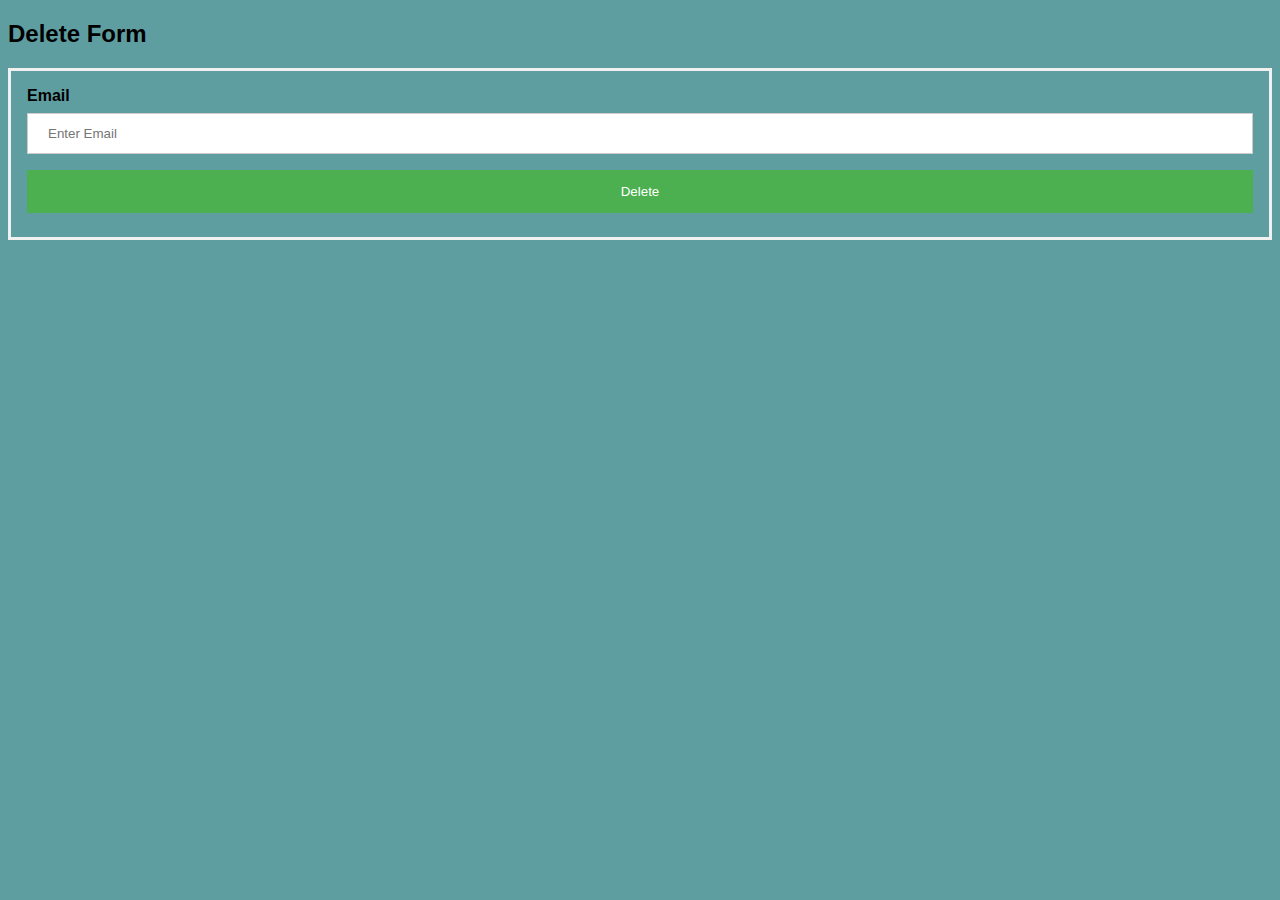
<file: delete.html>
<!DOCTYPE html>
<html>
<head>
<meta name="viewport" content="width=device-width, initial-scale=1">
<style>
body {
    background-color: cadetblue;
    font-family: Arial, Helvetica, sans-serif;
    }
form {
    border: 3px solid #f1f1f1;
    }

input[type=text], input[type=password] {
  width: 100%;
  padding: 12px 20px;
  margin: 8px 0;
  display: inline-block;
  border: 1px solid #ccc;
  box-sizing: border-box;
}

button {
  background-color: #4CAF50;
  color: white;
  padding: 14px 20px;
  margin: 8px 0;
  border: none;
  cursor: pointer;
  width: 100%;
}

button:hover {
  opacity: 0.8;
}

.cancelbtn {
  width: auto;
  padding: 10px 18px;
  background-color: #f44336;
}

.imgcontainer {
  text-align: center;
  margin: 24px 0 12px 0;
}

img.avatar {
  width: 40%;
  border-radius: 50%;
}

.container {
  padding: 16px;
}

span.psw {
  float: right;
  padding-top: 16px;
}

@media screen and (max-width: 300px) {
  span.psw {
     display: block;
     float: none;
  }
  .cancelbtn {
     width: 100%;
  }
}
</style>
</head>
<body>

<h2>Delete Form</h2>


<form  method="POST" action="delete.php">
  <div class="container">

    <label for="uname"><b>Email</b></label>
    <input type="text" placeholder="Enter Email" name="uname" required>

    <button type="submit" name="btn">Delete</button>
  
  </div>
  
  </form>

</body>
</html>
</file>
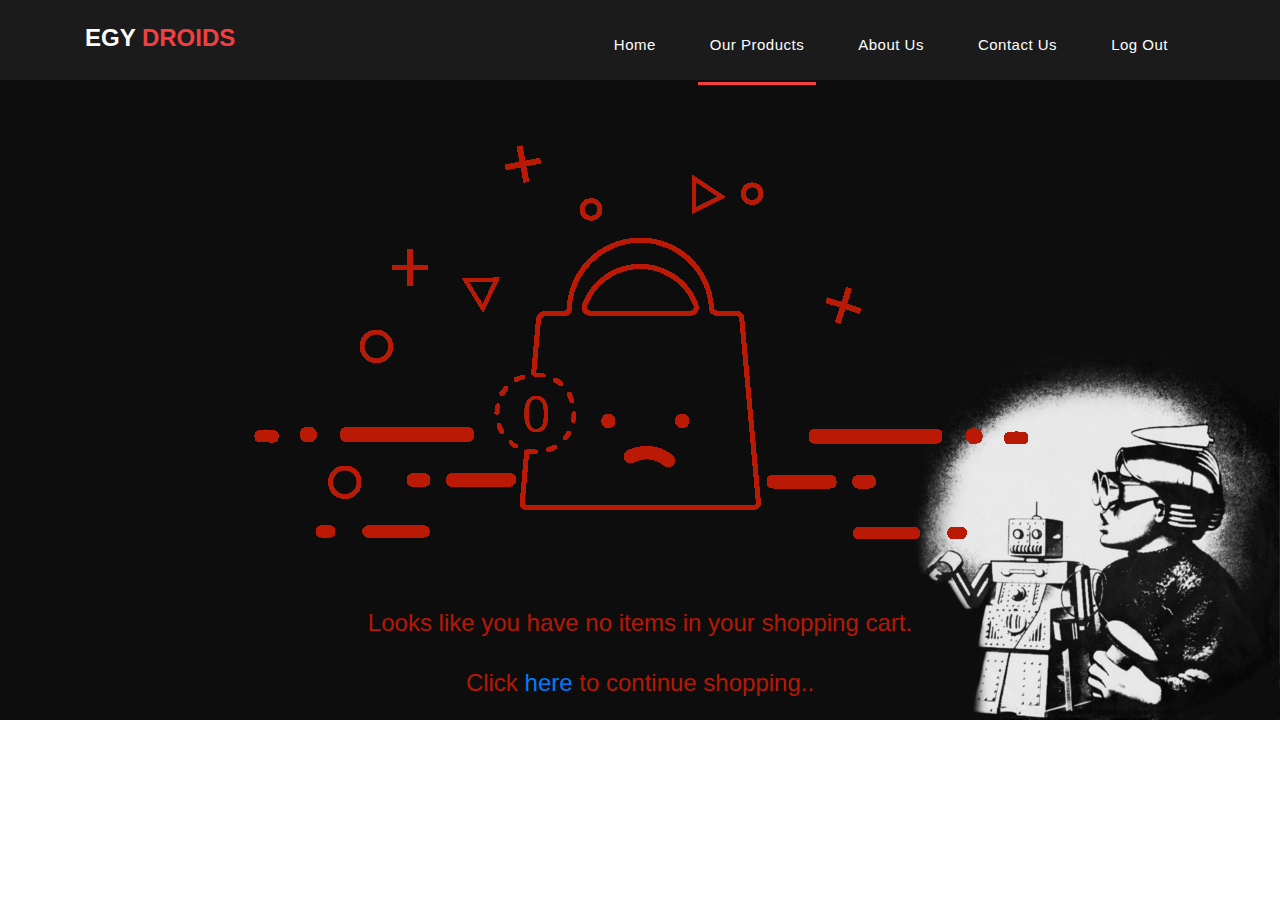
<file: emptycart.html>
<!DOCTYPE html>
<html lang="en">
    <head>
        <link rel="stylesheet" href="cartss.css">
        <meta charset="UTF-8">
        <meta name="viewport" content="width-device-wideth", initial-scale=1.0>
        <meta http-equiv="X-UA-Compatible" c0jtejt="ie=edge">
        <link href="https://fonts.googleapis.com/css?family=Poppins:100,200,300,400,500,600,700,800,900&display=swap" rel="stylesheet">
        <link herf="https://unpkg.com/ionicons@4.5.10-0/dist/css">
     <!-- Bootstrap core CSS -->
     <link href="vendor/bootstrap/css/bootstrap.min.css" rel="stylesheet">


     <!-- Additional CSS Files -->
     <link rel="stylesheet" href="assets/css/fontawesome.css">
     <link rel="stylesheet" href="assets/css/main.css">
     <link rel="stylesheet" href="assets/css/owl.css">
 
        <title>Shopping Cart</title>

<style>body{background-image: url("images/cartbg.jpg"); background-repeat: no-repeat; background-size: cover;} 

*{
    font-size: x-large;
   
    text-align: center;
}


</style>


    </head>

    <body>
        <header>
            <div class="overlay"></div>
            <nav class="navbar navbar-expand-lg">
                <div class="container">
                  <a class="navbar-brand" href="home.php"><h2>Egy <em>Droids</em></h2></a>
                  <button class="navbar-toggler" type="button" data-toggle="collapse" data-target="#navbarResponsive" aria-controls="navbarResponsive" aria-expanded="false" aria-label="Toggle navigation">
                    <span class="navbar-toggler-icon"></span>
                  </button>
                  <div class="collapse navbar-collapse" id="navbarResponsive">
                    <ul class="navbar-nav ml-auto">
                      
                        <li class="nav-item  ">
                        <a class="nav-link" id="x" href="loggedin.php">Home</a>
                      </li>
                      <li class="nav-item active ">
                        <a class="nav-link" href="productsloggedin.php">Our Products</a>
                      </li>
                      <li class="nav-item">
                        <a class="nav-link" href="aboutloggedin.php">About Us</a>
                      </li>
                      <li class="nav-item">
                        <a class="nav-link" href="contactloggedin.php">Contact Us</a>
                      </li>
                      </li>
                      <li class="nav-item">
                        <a class="nav-link" href="home.php">Log Out</a>
                      </li>
                         
                      <li class="cart" style="margin-top: 11px;">
                        <a href="cart.html">
        
                            <ion-icon name="basket" style="color:orangered"></ion-icon><span style="color:orangered"> 
                        </a>
        
        
                      </li>
                      
                    </ul>
                  </div>
                </div>
              </nav>
        </header>
        <br> <br>  <br> <br>  
      <center> <img src="images/pngfind.com-cart-png-2727925.png"> <br> <br> <br>
      <p style="font-size: x-large; color: rgba(255, 30, 0, 0.712);">Looks like you have no items in your shopping cart.</p> <br>
      <p style="font-size: x-large; color: rgba(255, 30, 0, 0.712);">Click <a href="productsloggedin.php">here</a> to continue shopping..</p>
      </center>
        
    </body>
</html>
</file>
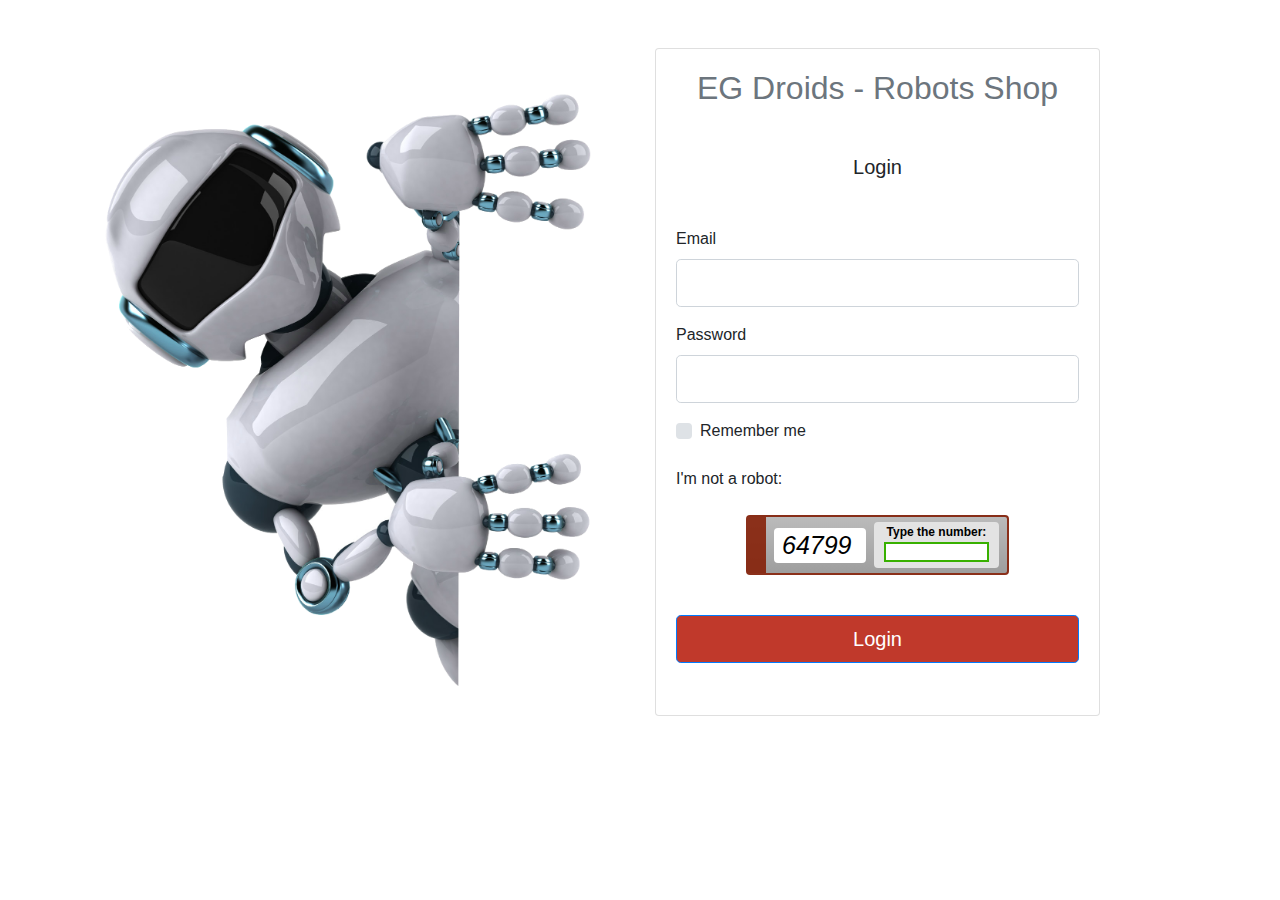
<file: login.html>
<head>
<link href="//maxcdn.bootstrapcdn.com/bootstrap/4.1.1/css/bootstrap.min.css" rel="stylesheet" id="bootstrap-css">
<script src="//maxcdn.bootstrapcdn.com/bootstrap/4.1.1/js/bootstrap.min.js"></script>
<script src="//cdnjs.cloudflare.com/ajax/libs/jquery/3.2.1/jquery.min.js"></script>
<style>
    /* COMPACT CAPTCHA */

.capbox {
	background-color: #BBBBBB;
	background-image: linear-gradient(#BBBBBB, #9E9E9E);
	border: rgba(133, 30, 5, 0.884) 0px solid;
	border-width: 2px 2px 2px 20px;
	box-sizing: border-box;
	-moz-box-sizing: border-box;
	-webkit-box-sizing: border-box;
	display: inline-block;
	padding: 5px 8px 5px 8px;
	border-radius: 4px 4px 4px 4px;
	}

.capbox-inner {
	font: bold 12px arial, sans-serif;
	color: #000000;
	background-color: #E3E3E3;
	margin: 0px auto 0px auto;
	padding: 3px 10px 5px 10px;
	border-radius: 4px;
	display: inline-block;
	vertical-align: middle;
	}

#CaptchaDiv {
	color: #000000;
	font: normal 25px Impact, Charcoal, arial, sans-serif;
	font-style: italic;
	text-align: center;
	vertical-align: middle;
	background-color: #FFFFFF;
	user-select: none;
	display: inline-block;
	padding: 3px 14px 3px 8px;
	margin-right: 4px;
	border-radius: 4px;
	}

#CaptchaInput {
	border: #38B000 2px solid;
	margin: 3px 0px 1px 0px;
	width: 105px;
	}

</style>
</head>
<!------ Include the above in your HEAD tag ---------->
<body style="
    background-image: url('https://img.freepik.com/free-vector/dark-low-poly-background_1048-7971.jpg?size=626&ext=jpg');
    background-repeat: no-repeat;
    background-size: cover;">
 <div class="container login__container my-5">
        <div class="row login__row">
            <div class="col-md-6 d-flex">
                <img class="login__imagek align-self-center" src="images/rboto2.png"
                    width="100%" alt="" />
            </div>
            <div class="col-md-5 d-flex">
                <div class="align-self-center card login__card shadow-sm w-100">
                    <div class="card-body">
						<form method="POST" , action="login.php" onsubmit="return checkform(this);">
                            <h2 class="text-muted text-center" >EG Droids - Robots Shop</h2>

                            <div class="my-5">
                                <h5 class="text-center">
                                    Login
                                </h5>
                            </div>

                            <div class="">
                               
                                <div class="form-group">
                                    <label for="">Email</label>
                                    <input type="email" name="email" required  class="form-control form-control-lg" />
                                </div>
                                <div class="form-group">
                                    <label for="">Password</label>
                                    <input type="password" required name="password" class="form-control form-control-lg" />
                                </div>
                                <div class="custom-control custom-checkbox">
                                    <input type="checkbox" class="custom-control-input custom-control"
                                        id="customCheckDisabled1" />
                                    <label class="custom-control-label" for="customCheckDisabled1">Remember me</label>
                                </div>
                                <div class="form-group">
                                   
                                    <br>
                                    I'm not a robot:
                                    <br> <br>
                                    <center>
                                    <div class="capbox">
                                    
                                    <div id="CaptchaDiv"></div>
                                    
                                    <div class="capbox-inner">
                                    Type the number:<br>
                                    
                                    <input type="hidden" id="txtCaptcha">
                                    <input type="text" name="CaptchaInput" id="CaptchaInput" size="15"><br>
                                    
                                    </div>
                                    </div>
                                    <br><br>
                                </center>
                             
                                    <input type="submit" value="Login"  style="background-color: #c0392b;" class="btn btn-primary btn-lg btn-block my-3">
                                </form>
                                    <script type="text/javascript">

                                        // Captcha Script
                                        
                                        function checkform(theform){
                                        var why = "";
                                        
                                        if(theform.CaptchaInput.value == ""){
                                        why += "- Please Enter CAPTCHA Code.\n";
                                        }
                                        if(theform.CaptchaInput.value != ""){
                                        if(ValidCaptcha(theform.CaptchaInput.value) == false){
                                        why += "- The CAPTCHA Code Does Not Match.\n";
                                        }
                                        }
                                        if(why != ""){
                                        alert(why);
                                        return false;
                                        }
                                        }
                                        
                                        var a = Math.ceil(Math.random() * 9)+ '';
                                        var b = Math.ceil(Math.random() * 9)+ '';
                                        var c = Math.ceil(Math.random() * 9)+ '';
                                        var d = Math.ceil(Math.random() * 9)+ '';
                                        var e = Math.ceil(Math.random() * 9)+ '';
                                        
                                        var code = a + b + c + d + e;
                                        document.getElementById("txtCaptcha").value = code;
                                        document.getElementById("CaptchaDiv").innerHTML = code;
                                        
                                        // Validate input against the generated number
                                        function ValidCaptcha(){
                                        var str1 = removeSpaces(document.getElementById('txtCaptcha').value);
                                        var str2 = removeSpaces(document.getElementById('CaptchaInput').value);
                                        if (str1 == str2){
                                        return true;
                                        }else{
                                        return false;
                                        }
                                        }
                                        
                                        // Remove the spaces from the entered and generated code
                                        function removeSpaces(string){
                                        return string.split(' ').join('');
                                        }
                                        </script>
                                        
                                    <div class="d-flex justify-content-between">
                                      
                                       
                                    </div>
                                 
                                    <div class="text-center w-100">

                                      
                                    </div>
                                </div>
                            </div>
                        </form>
                    </div>
                </div>
            </div>
        </div>
    </div>
</body>
</file>
<file: assets/css/main.css>
body {
  font-family: 'Poppins', sans-serif;
  overflow-x: hidden;
  text-rendering: optimizeLegibility;
  -webkit-font-smoothing: antialiased;
  -moz-osx-font-smoothing: grayscale;
}
p {
	margin-bottom: 0px;
	font-size: 14px;
	font-weight: 500;
	color: #4a4a4a;
	line-height: 24px;
}

ul {
	padding: 0;
	margin: 0;
	
}


ul.social-icons li {
	display: inline-block;
	margin-right: 3px;
}

ul.social-icons li a {
	width: 50px;
	height: 50px;
	display: inline-block;
	line-height: 50px;
	background-color: #eee;
	color: #121212;
	font-size: 18px;
	text-align: center;
	transition: all .3s;
}

ul.social-icons li a:hover {
	background-color: #f33f3f;
	color: #fff;
}

a.filled-button {
	background-color: #f33f3f;
	color: #fff;
	font-size: 14px;
	text-transform: capitalize;
	font-weight: 300;
	padding: 10px 20px;
	border-radius: 5px;
	display: inline-block;
	transition: all 0.3s;
}

a.filled-button:hover {
	background-color: #121212;
	color: #fff;
}

.section-heading {
	text-align: left;
	margin-bottom: 60px;
	border-bottom: 1px solid #eee;
}

.section-heading h2 {
	font-size: 28px;
	font-weight: 400;
	color: #1e1e1e;
	margin-bottom: 15px;
}

.products-heading {
	background-image: url(../images/products-heading.jpg);
}

.about-heading {
	background-image: url(../images/about-heading.jpg);
}

.contact-heading {
	background-image: url(../images/contact-heading.jpg);
}

.page-heading {
	padding: 210px 0px 130px 0px;
	text-align: center;
	background-position: center center;
	background-repeat: no-repeat;
	background-size: cover;
}

.page-heading .text-content h4 {
	color: #f33f3f;
	font-size: 22px;
	text-transform: uppercase;
	font-weight: 700;
	margin-bottom: 15px;
}

.page-heading .text-content h2 {
	color: #fff;
	font-size: 62px;
	text-transform: uppercase;
	letter-spacing: 5px;
}

#preloader {
  overflow: hidden;
  background: #f33f3f;
  left: 0;
  right: 0;
  top: 0;
  bottom: 0;
  position: fixed;
  z-index: 9999999;
  color: #fff;
}

#preloader .jumper {
  left: 0;
  top: 0;
  right: 0;
  bottom: 0;
  display: block;
  position: absolute;
  margin: auto;
  width: 50px;
  height: 50px;
}

#preloader .jumper > div {
  background-color: #fff;
  width: 10px;
  height: 10px;
  border-radius: 100%;
  -webkit-animation-fill-mode: both;
  animation-fill-mode: both;
  position: absolute;
  opacity: 0;
  width: 50px;
  height: 50px;
  -webkit-animation: jumper 1s 0s linear infinite;
  animation: jumper 1s 0s linear infinite;
}

#preloader .jumper > div:nth-child(2) {
  -webkit-animation-delay: 0.33333s;
  animation-delay: 0.33333s;
}

#preloader .jumper > div:nth-child(3) {
  -webkit-animation-delay: 0.66666s;
  animation-delay: 0.66666s;
}

@-webkit-keyframes jumper {
  0% {
    opacity: 0;
    -webkit-transform: scale(0);
    transform: scale(0);
  }
  5% {
    opacity: 1;
  }
  100% {
    -webkit-transform: scale(1);
    transform: scale(1);
    opacity: 0;
  }
}

@keyframes jumper {
  0% {
    opacity: 0;
    -webkit-transform: scale(0);
    transform: scale(0);
  }
  5% {
    opacity: 1;
  }
  100% {
    opacity: 0;
  }
}


/* Header Style */
header {
	position: absolute;
	z-index: 99999;
	width: 100%;
	height: 80px;
	background-color: #232323;
	-webkit-transition: all 0.3s ease-in-out 0s;
    -moz-transition: all 0.3s ease-in-out 0s;
    -o-transition: all 0.3s ease-in-out 0s;
    transition: all 0.3s ease-in-out 0s;
}
header .navbar {
	padding: 17px 0px;
}
.background-header .navbar {
	padding: 17px 0px;
}
.background-header {
	top: 0;
	position: fixed;
	background-color: #fff!important;
	box-shadow: 0px 1px 10px rgba(0,0,0,0.1);
}
.background-header .navbar-brand h2 {
	color: #121212!important;
}
.background-header .navbar-nav a.nav-link {
	color: #1e1e1e!important;
}
.background-header .navbar-nav .nav-link:hover,
.background-header .navbar-nav .active>.nav-link,
.background-header .navbar-nav .nav-link.active,
.background-header .navbar-nav .nav-link.show,
.background-header .navbar-nav .show>.nav-link {
	color: #f33f3f!important;
}
.navbar .navbar-brand {
	float: 	left;
	margin-top: -12px;
	outline: none;
}
.navbar .navbar-brand h2 {
	color: #fff;
	text-transform: uppercase;
	font-size: 24px;
	font-weight: 700;
	-webkit-transition: all .3s ease 0s;
    -moz-transition: all .3s ease 0s;
    -o-transition: all .3s ease 0s;
    transition: all .3s ease 0s;
}
.navbar .navbar-brand h2 em {
	font-style: normal;
	color: #f33f3f;
}
#navbarResponsive {
	z-index: 999;
}
.navbar-collapse {
	text-align: center;
}
.navbar .navbar-nav .nav-item {
	margin: 0px 15px;
}
.navbar .navbar-nav a.nav-link {
	text-transform: capitalize;
	font-size: 15px;
	font-weight: 500;
	letter-spacing: 0.5px;
	color: #fff;
	transition: all 0.5s;
	margin-top: 5px;
}
.navbar .navbar-nav .nav-link:hover,
.navbar .navbar-nav .active>.nav-link,
.navbar .navbar-nav .nav-link.active,
.navbar .navbar-nav .nav-link.show,
.navbar .navbar-nav .show>.nav-link {
	color: #fff;
	padding-bottom: 25px;
	border-bottom: 3px solid #f33f3f;
}
.navbar .navbar-toggler-icon {
	background-image: none;
}
.navbar .navbar-toggler {
	border-color: #fff;
	background-color: #fff;	
	height: 36px;
	outline: none;
	border-radius: 0px;
	position: absolute;
	right: 30px;
	top: 20px;
}
.navbar .navbar-toggler-icon:after {
	content: '\f0c9';
	color: #f33f3f;
	font-size: 18px;
	line-height: 26px;
	font-family: 'FontAwesome';
}



/* Banner Style */
.banner {
	position: relative;
	text-align: center;
	padding-top: 80px;
}

.banner-item-01 {
	padding: 300px 0px;
	background-image: url(../images/slide_01.jpg);
	background-size: cover;
	background-repeat: no-repeat;
	background-position: center center;
    
}

.banner-item-02 {
	padding: 300px 0px;
	background-image: url(../images/slide_02.jpg);
	background-size: cover;
	background-repeat: no-repeat;
	background-position: center center;
}

.banner-item-03 {
	padding: 300px 0px;
	background-image: url(../images/slide_03.jpg);
	background-size: cover;
	background-repeat: no-repeat;
	background-position: center center;
}

.banner .banner-item {
	max-height: 600px;
}

.banner .text-content {
	position: absolute;
	top: 50%;
	transform: translateY(-50%);
	text-align: center;
	width: 100%;
}

.banner .text-content h4 {
	color: #f33f3f;
	font-size: 22px;
	text-transform: uppercase;
	font-weight: 700;
	margin-bottom: 15px;
}

.banner .text-content h2 {
	color: #fff;
	font-size: 62px;
	text-transform: uppercase;
	letter-spacing: 5px;
}

.owl-banner .owl-dots .owl-dot {
  border-radius: 3px;
}
.owl-banner .owl-dots {
    display: -webkit-box;
    display: -webkit-flex;
    display: -ms-flexbox;
    display: flex;
    -ms-flex-pack: center;
    -webkit-justify-content: center;
    justify-content: center;
    position: absolute;
    left: 50%;
    transform: translateX(-50%);
    bottom: 30px;
}
.owl-banner .owl-dots .owl-dot {
    width: 10px;
    height: 10px;
    border-radius: 50%;
    margin: 0 10px;
    background-color: #fff;
    opacity: 0.5;
}
.owl-banner .owl-dots .owl-dot:focus {
    outline: none
}
.owl-banner .owl-dots .owl-dot.active {
    background-color: #fff;
    opacity: 1;
}



/* Latest Produtcs */

.latest-products {
	margin-top: 100px;
}

.latest-products .section-heading a {
	float: right;
	margin-top: -35px;
	text-transform: uppercase;
	font-size: 13px;
	font-weight: 700;
	color: #f33f3f;
}

.product-item {
	border: 1px solid #eee;
	margin-bottom: 30px;
}

.product-item .down-content {
	padding: 30px;
	position: relative;
}

.product-item img {
	width: 100%;
	overflow: hidden;
}

.product-item .down-content h4 {
	font-size: 17px;
	color: #1a6692;
	margin-bottom: 20px;
}

.product-item .down-content h6 {
	position: absolute;
	top: 30px;
	right: 30px;
	font-size: 18px;
	color: #121212;
}

.product-item .down-content p {
	margin-bottom: 20px;
}

.product-item .down-content ul li {
	display: inline-block;
}

.product-item .down-content ul li i {
	color: #f33f3f;
	font-size: 14px;
}

.product-item .down-content span {
	position: absolute;
	right: 30px;
	bottom: 30px;
	font-size: 13px;
	color: #f33f3f;
	font-weight: 500;
}




/* Best Features */

.about-features {
	margin-top: 100px!important;
}

.about-features p {
	border-bottom: 1px solid #eee;
	padding-bottom: 20px;
}

.about-features .container .row {
	padding-bottom: 0px!important;
	border-bottom: none!important;
}

.best-features {
	margin-top: 50px;
}

.best-features .container .row {
	border-bottom: 1px solid #eee;
	padding-bottom: 60px;
}

.best-features img {
	width: 100%;
	overflow: hidden;
}

.best-features h4 {
	font-size: 17px;
	color: #1a6692;
	margin-bottom: 20px;
}

.best-features ul.featured-list li {
	display: block;
	margin-bottom: 10px;
}

.best-features p {
	margin-bottom: 25px;
}

.best-features ul.featured-list li a {
	font-size: 14px;
	color: #4a4a4a;
	font-weight: 300;
	transition: all .3s;
	position: relative;
	padding-left: 13px;
}

.best-features ul.featured-list li a:before {
	content: '';
	width: 5px;
	height: 5px;
	display: inline-block;
	background-color: #4a4a4a;
	position: absolute;
	left: 0;
	transition: all .3s;
	top: 8px;
}

.best-features ul.featured-list li a:hover {
	color: #f33f3f;
}

.best-features ul.featured-list li a:hover::before {
	background-color: #f33f3f;
}

.best-features .filled-button {
	margin-top: 20px;
}





/* Call To Action */

.call-to-action .inner-content {
	margin-top: 60px;
	padding: 30px;
	background-color: #f7f7f7;
	border-radius: 5px;
}

.call-to-action .inner-content h4 {
	font-size: 17px;
	color: #1a6692;
	margin-bottom: 15px;
}

.call-to-action .inner-content em {
	font-style: normal;
	font-weight: 700;
}

.call-to-action .inner-content .col-md-4 {
	text-align: right;
}

.call-to-action .inner-content .filled-button {
	margin-top: 12px;
}




/* Footer */

footer {
	text-align: center;
}

footer .inner-content {
	border-top: 1px solid #eee;
	margin-top: 60px;
	padding: 60px 0px;
}

footer .inner-content p {
	text-transform: uppercase;
}

footer .inner-content p a {
	color: #f33f3f;
	margin-left: 3px;
}




/* Product Page */

.products {
	margin-top: 100px;
}

.products .filters {
	text-align: center;
	border-bottom: 1px solid #eee;
	padding-bottom: 10px;
	margin-bottom: 60px;
}

.products .filters li {
	text-transform: uppercase;
	font-size: 13px;
	font-weight: 700;
	color: #121212;
	display: inline-block;
	margin: 0px 10px;
	transition: all .3s;
	cursor: pointer;
}

.products .filters ul li.active,
.products .filters ul li:hover {
  color: #f33f3f;
}

.products ul.pages {
	margin-top: 30px;
	text-align: center;
}

.products ul.pages li {
	display: inline-block;
	margin: 0px 2px;
}

	width: 44px;
	height: 44px;
	display: inline-block;
	line-height: 42px;
	border: 1px solid #eee;
	font-size: 15px;
	font-weight: 700;
	color: #121212;
	transition: all .3s;
}

.products ul.pages li a:hover,
.products ul.pages li.active a {
	background-color: #f33f3f;
	border-color: #f33f3f;
	color: #fff;
}



/* Team Members */

.team-members {
	margin-top: 100px;
}

.team-member {
	border: 1px solid #eee;
	margin-bottom: 30px;
}

.team-member img {
	width: 100%;
	overflow: hidden;
}

.team-member .down-content {
	padding: 30px;
	text-align: center;
}

.team-member .thumb-container {
	position: relative;
}

.team-member .thumb-container .hover-effect {
	position: absolute;
	background-color: rgba(243,63,63,0.9);
	top: 0;
	left: 0;
	width: 100%;
	height: 100%;
	opacity: 0;
	visibility: hidden;
	transition: all .5s;
}

.team-member .thumb-container .hover-effect .hover-content {
	position: absolute;
	display: inline-block;
	width: 100%;
	text-align: center;
	top: 50%;
	transform: translateY(-50%);
}

.team-member .thumb-container .hover-effect .hover-content ul.social-icons li a:hover {
	background-color: #fff;
	color: #f33f3f;
}

.team-member:hover .hover-effect {
	visibility: visible;
	opacity: 1;
}

.team-member .down-content h4 {
	font-size: 17px;
	color: #1a6692;
	margin-bottom: 8px;
}

.team-member .down-content span {
	display: block;
	font-size: 13px;
	color: #f33f3f;
	font-weight: 500;
	margin-bottom: 20px;
}




/* Services */

.services {
	background-image: url(../images/services-bg.jpg);
	background-position: center center;
	background-repeat: no-repeat;
	background-size: cover;
	background-attachment: fixed;
	padding: 100px 0px;
}

.services .service-item {
	text-align: center;
}

.services .service-item .icon {
	background-color: #f7f7f7;
	padding: 40px;
}

.services .service-item .icon i {
	width: 100px;
	height: 100px;
	display: inline-block;
	text-align: center;
	line-height: 100px;
	background-color: #f33f3f;
	color: #fff;
	font-size: 32px;
}

.services .service-item .down-content {
	background-color: #fff;
	padding: 40px 30px;
}

.services .service-item .down-content h4 {
	font-size: 17px;
	color: #1a6692;
	margin-bottom: 20px;
}

.services .service-item .down-content p {
	margin-bottom: 25px;
}




/* Clients */

.happy-clients {
	margin-top: 100px;
	margin-bottom: 40px;
}

.happy-clients .client-item img {
	max-width: 100%;
	overflow: hidden;
	transition: all .3s;
	cursor: pointer;
}

.happy-clients .client-item img:hover {
	opacity: 0.8;
}




/* Find Us */

.find-us {
	margin-top: 100px;
}

.find-us p {
	border-bottom: 1px solid #eee;
	padding-bottom: 30px;
	margin-bottom: 30px;
}

.find-us h4 {
	font-size: 17px;
	color: #1a6692;
	margin-bottom: 20px;
}

.find-us .left-content {
	margin-left: 30px;
}



/* Send Message */

.send-message {
	margin-top: 100px;
}

.contact-form input {
	font-size: 14px;
	width: 100%;
	height: 44px;
	display: inline-block;
	line-height: 42px;
	border: 1px solid #eee;
	border-radius: 0px;
	margin-bottom: 30px;
}

.contact-form input:focus {
	box-shadow: none;
	border: 1px solid #eee;
}

.contact-form textarea {
	font-size: 14px;
	width: 100%;
	min-width: 100%;
	min-height: 120px;
	height: 120px;
	max-height: 180px;
	border: 1px solid #eee;
	border-radius: 0px;
	margin-bottom: 30px;
}

.contact-form textarea:focus {
	box-shadow: none;
	border: 1px solid #eee;
}

.contact-form button.filled-button {
	background-color: #f33f3f;
	color: #fff;
	font-size: 14px;
	text-transform: capitalize;
	font-weight: 300;
	padding: 10px 20px;
	border-radius: 5px;
	display: inline-block;
	transition: all 0.3s;
	border: none;
	outline: none;
	cursor: pointer;
}

.contact-form button.filled-button:hover {
	background-color: #121212;
	color: #fff;
}

.accordion {
	margin-left: 30px;
}

.accordion a {
	cursor: pointer;
	font-size: 17px;
	color: #1a6692!important;
	margin-bottom: 20px;
	transition: all .3s;
}

.accordion a:hover {
	color: #f33f3f!important;
}

.accordion a.active {
  color: #f33f3f!important;
}

.accordion li .content {
  display: none;
  margin-top: 10px;
}

.accordion li:first-child {
	border-top: 1px solid #eee;
}

.accordion li {
	border-bottom: 1px solid #eee;
	padding: 15px 0px;
}

/* Responsive Style */
@media (max-width: 768px) {
	.banner .text-content {
		width: 90%;
		margin-left: 5%;
	}
	.banner .text-content h4 {
		font-size: 22px;
	}

	.banner .text-content h2 {
		font-size: 36px;
		letter-spacing: 0.5px;
	}
	.banner-item-01,
	.banner-item-02,
	.banner-item-03 {
		padding: 180px 0px;
	}
	.page-heading .text-content h4 {
		font-size: 22px;
	}

	.page-heading .text-content h2 {
		font-size: 36px;
		letter-spacing: 0.5px;
	}
	.latest-products .section-heading a {
		float: none;
		margin-top: 0px;
		display: block;
		margin-bottom: 20px;
	}
	.product-item .down-content h4 {
		margin-bottom: 20px!important;
	}
	.product-item .down-content h6 {
		position: absolute!important;
		top: 30px!important;
		right: 30px!important;
	}
	.product-item .down-content span {
		position: absolute!important;
		right: 30px!important;
		bottom: 30px!important;
	}
	.best-features .left-content {
		margin-bottom: 30px;
	}
	.call-to-action .inner-content {
		text-align: center;
	}
	.call-to-action .inner-content .filled-button {
		text-align: center;
		width: 100%;
		margin-top: 20px;
	}
	.about-features img {
		margin-bottom: 30px;
	}
	.service-item {
		margin-bottom: 30px;
	}
	.find-us #map {
		margin-bottom: 30px;
	}
	.find-us .left-content {
		margin-left: 0px;
	}
	.send-message .accordion {
		margin-top: 30px;
		margin-left: 0px;
	}
}

@media (max-width: 992px) {
	.navbar .navbar-brand {
		position: absolute;
		left: 30px;
		top: 32px;
	}
	.navbar .navbar-brand {
		width: auto;
	}
	.navbar:after {
		display: none;
	}
	#navbarResponsive {
	    z-index: 99999;
	    position: absolute;
	    top: 80px;
	    left: 0;
	    width: 100%;
	    text-align: center;
	    background-color: #fff;
	    box-shadow: 0px 10px 10px rgba(0,0,0,0.1);
	}
	.navbar .navbar-nav .nav-item {
		border-bottom: 1px solid #eee;
	}
	.navbar .navbar-nav .nav-item:last-child {
		border-bottom: none;
	}
	.navbar .navbar-nav a.nav-link {
		padding: 15px 0px;
		color: #1e1e1e!important;
	}
	.navbar .navbar-nav .nav-link:hover,
	.navbar .navbar-nav .active>.nav-link,
	.navbar .navbar-nav .nav-link.active,
	.navbar .navbar-nav .nav-link.show,
	.navbar .navbar-nav .show>.nav-link {
		color: #f33f3f!important;
		border-bottom: none!important;
		padding-bottom: 15px;
	}
	.product-item .down-content h4 {
		margin-bottom: 10px;
	}
	.product-item .down-content h6 {
		position: relative;
		top: 0;
		right: 0;
		margin-bottom: 20px;
	}
	.product-item .down-content span {
		position: relative;
		right: 0;
		bottom: 0;
	}
}
</file>
<file: cartss.css>
*{ margin: 0;
     padding: 0;
      box-sizing: border-box;
       font-family: 'Roboto', sans-serif; } 
       header {
         background-repeat: no-repeat; 
         background-size: cover;
          background-position: center;
           height: 150px; position: relative;}
.overlay {
     position: absolute;
      z-index: 1;
       top: 0; 
       left: 0; 
       height:   100%;
        right:
        0; bottom: 0;
         padding: 0 !important;
          margin: 0 !important; 
          background-color:   rgb(10,10,10,0.3);
        }

        nav { position: absolute;
             top: 0;
              right: 0; 
              left: 0;
               z-index: 2; 
               display: flex;
                flex-wrap: wrap;
                 justify-content: space-between;
                  padding: 50px 60px 0 60px;
                }

            

               

.products-container { max-width: 1200px;
      justify-content: space-around; 
      
      margin: 0 auto;
       margin-top: 5opx;
}
 .product-header { width: 100%;
            
           display: flex;
          
             border-bottom: 4px solid gray;
         
        }

.product-title { width: 100%;
background-color: indigo;
border-bottom: 1px solid indigo;
color: white;
display: flex; align-items: center;

}
 .price { width: 100%; 

  background-color: red;
     border-bottom: 1px solid red;
      display: flex; align-items: center;
  }
   .total { width: 100%; 
    background-color: yellow;
     border-bottom: 1px solid yellow;
      display: flex; align-items: center;
   }
   .product { width: 100%; 
    background-color: gray;
     display: flex;
      justify-content: space-around; 
      align-items: center; padding: 10px 0; 
      border-bottom: 1px solid black;
   }

   .quantity { width: 100%; 
    background-color: brown;
     border-bottom: 1px solid brown;
      display: flex; align-items: center;
   }
   .basketTotal{
    background-color: black;
    border-bottom: 1px solid black;
    color: white;
     display: flex; align-items: center;
   }
</file>
